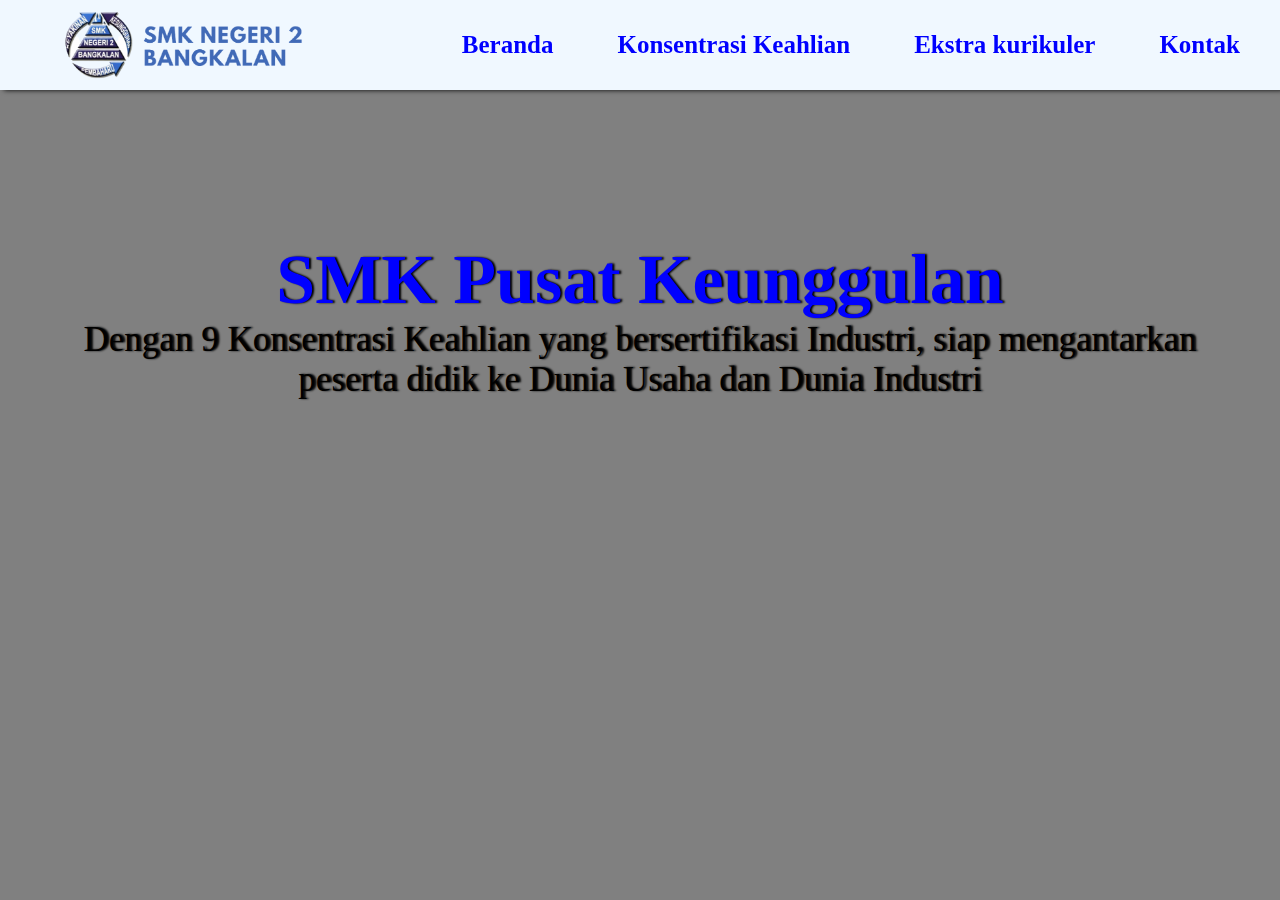
<file: index.html>
<!DOCTYPE html>
<html lang="en">
  <head>
    <meta charset="UTF-8" />
    <meta name="viewport" content="width=device-width, initial-scale=1.0" />
    <title>Web Sekolah</title>
    <link rel="stylesheet" href="assets/css/lutfi.css" />
  </head>
  <body>
    <div class="FCountainer">
      <!-- navigasi -->
      <nav class="navbar">
        <img
          src="assets/image/SMKN-2-BANGKALAN-768x241.png"
          alt="logo smk"
          title="SMK NEGERI 2 BANGKALAN"
        />
        <ul>
          <li><a href="index.html">Beranda</a></li>
          <li><a href="jurusan.html">Konsentrasi Keahlian</a></li>
          <li><a href="daniel.html">Ekstra kurikuler</a></li>
          <li><a href="kontak.html">Kontak</a></li>
        </ul>
      </nav>

      <!-- beranda -->
      <div class="beranda" id="beranda">
        <h1>SMK Pusat Keunggulan</h1>
        <p>
          Dengan 9 Konsentrasi Keahlian yang bersertifikasi Industri, siap
          mengantarkan <br />
          peserta didik ke Dunia Usaha dan Dunia Industri
        </p>
      </div>
    </div>
  </body>
</html>
</file>
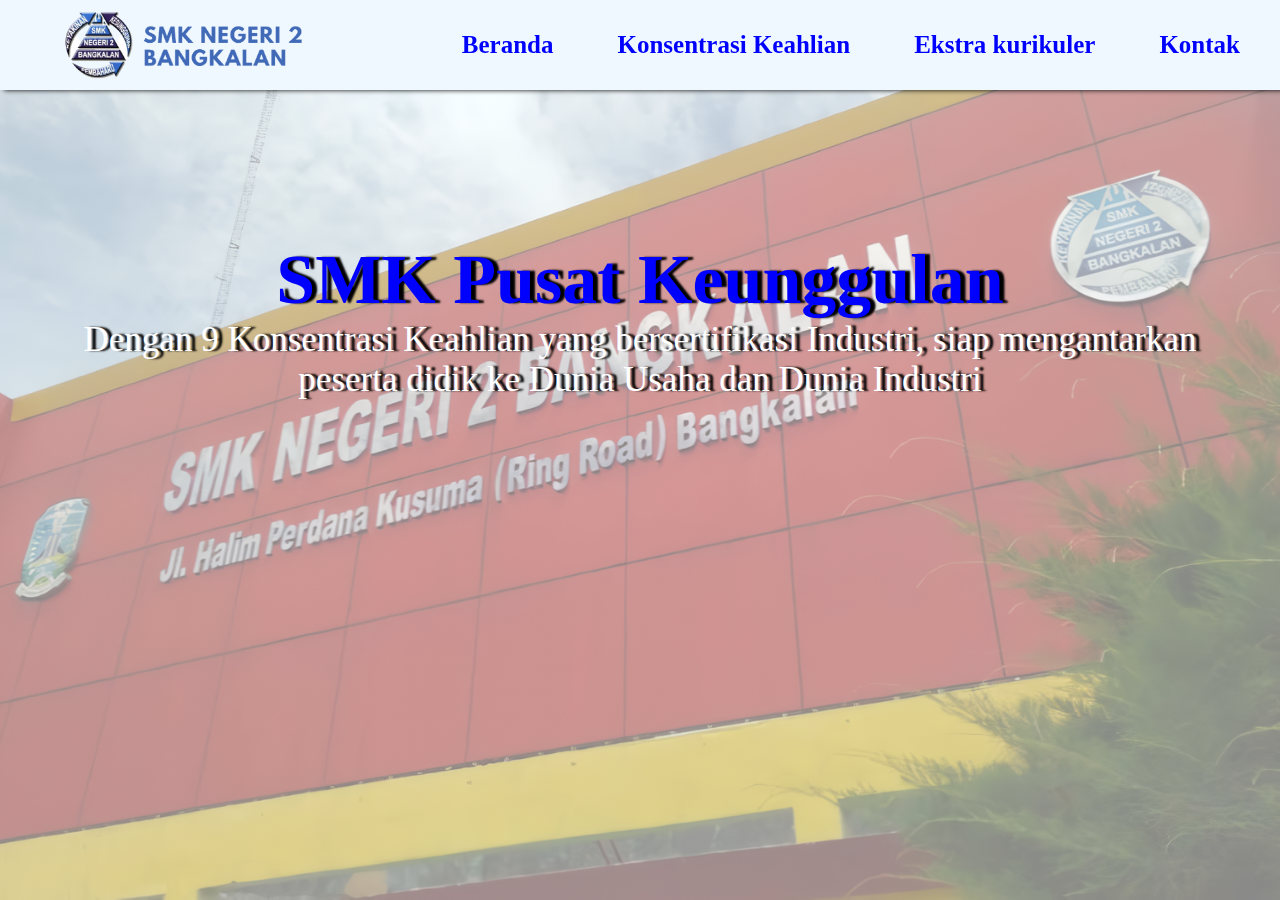
<file: web-sekolah/index.html>
<!DOCTYPE html>
<html lang="en">
  <head>
    <meta charset="UTF-8" />
    <meta name="viewport" content="width=device-width, initial-scale=1.0" />
    <title>Web Sekolah</title>
    <link rel="stylesheet" href="lutfi.css" />
  </head>
  <body>
    <div class="FCountainer">
      <!-- navigasi -->
      <nav class="navbar">
        <img
          src="SMKN-2-BANGKALAN-768x241.png"
          alt="logo smk"
          title="SMK NEGERI 2 BANGKALAN"
        />
        <ul>
          <li><a href="index.html">Beranda</a></li>
          <li><a href="jurusan.html">Konsentrasi Keahlian</a></li>
          <li><a href="daniel.html">Ekstra kurikuler</a></li>
          <li><a href="kontak.html">Kontak</a></li>
        </ul>
      </nav>

      <!-- beranda -->
      <div class="beranda" id="beranda">
        <h1>SMK Pusat Keunggulan</h1>
        <p>
          Dengan 9 Konsentrasi Keahlian yang bersertifikasi Industri, siap
          mengantarkan <br />
          peserta didik ke Dunia Usaha dan Dunia Industri
        </p>
      </div>
    </div>
  </body>
</html>
</file>
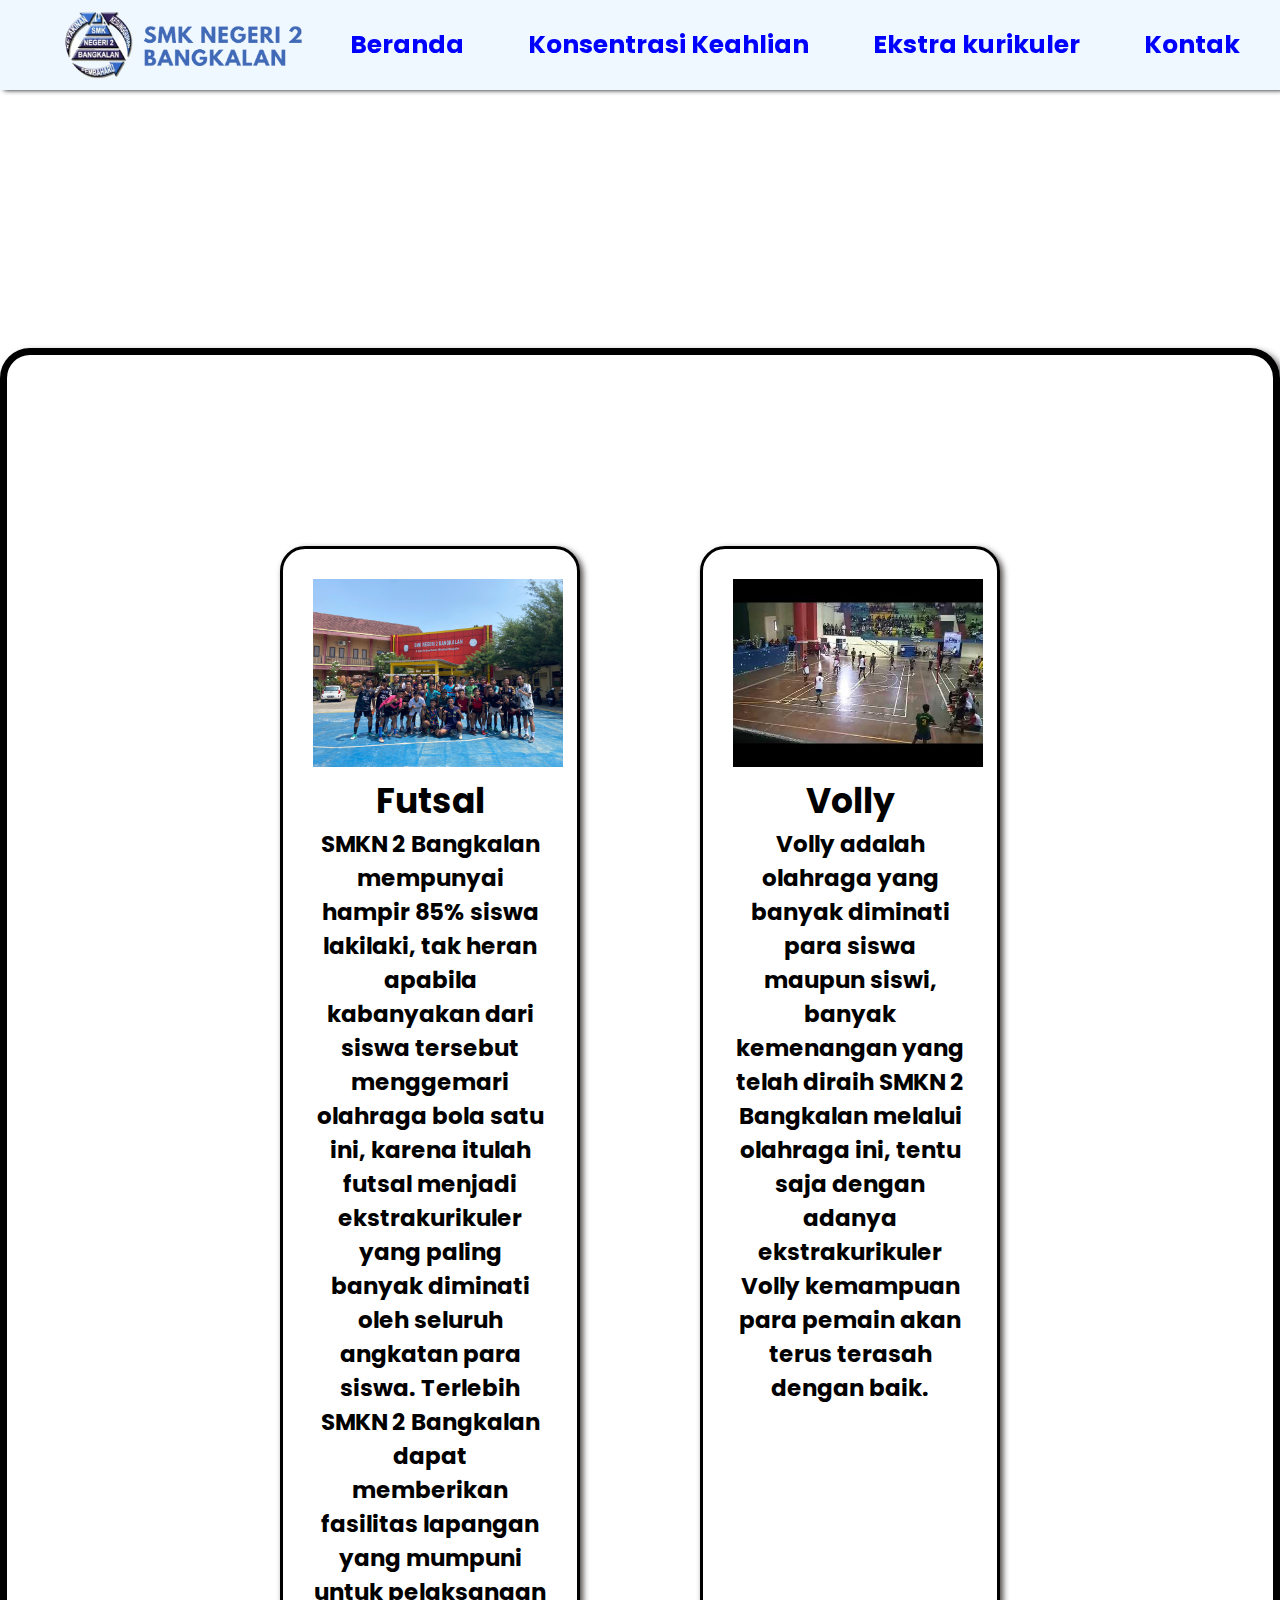
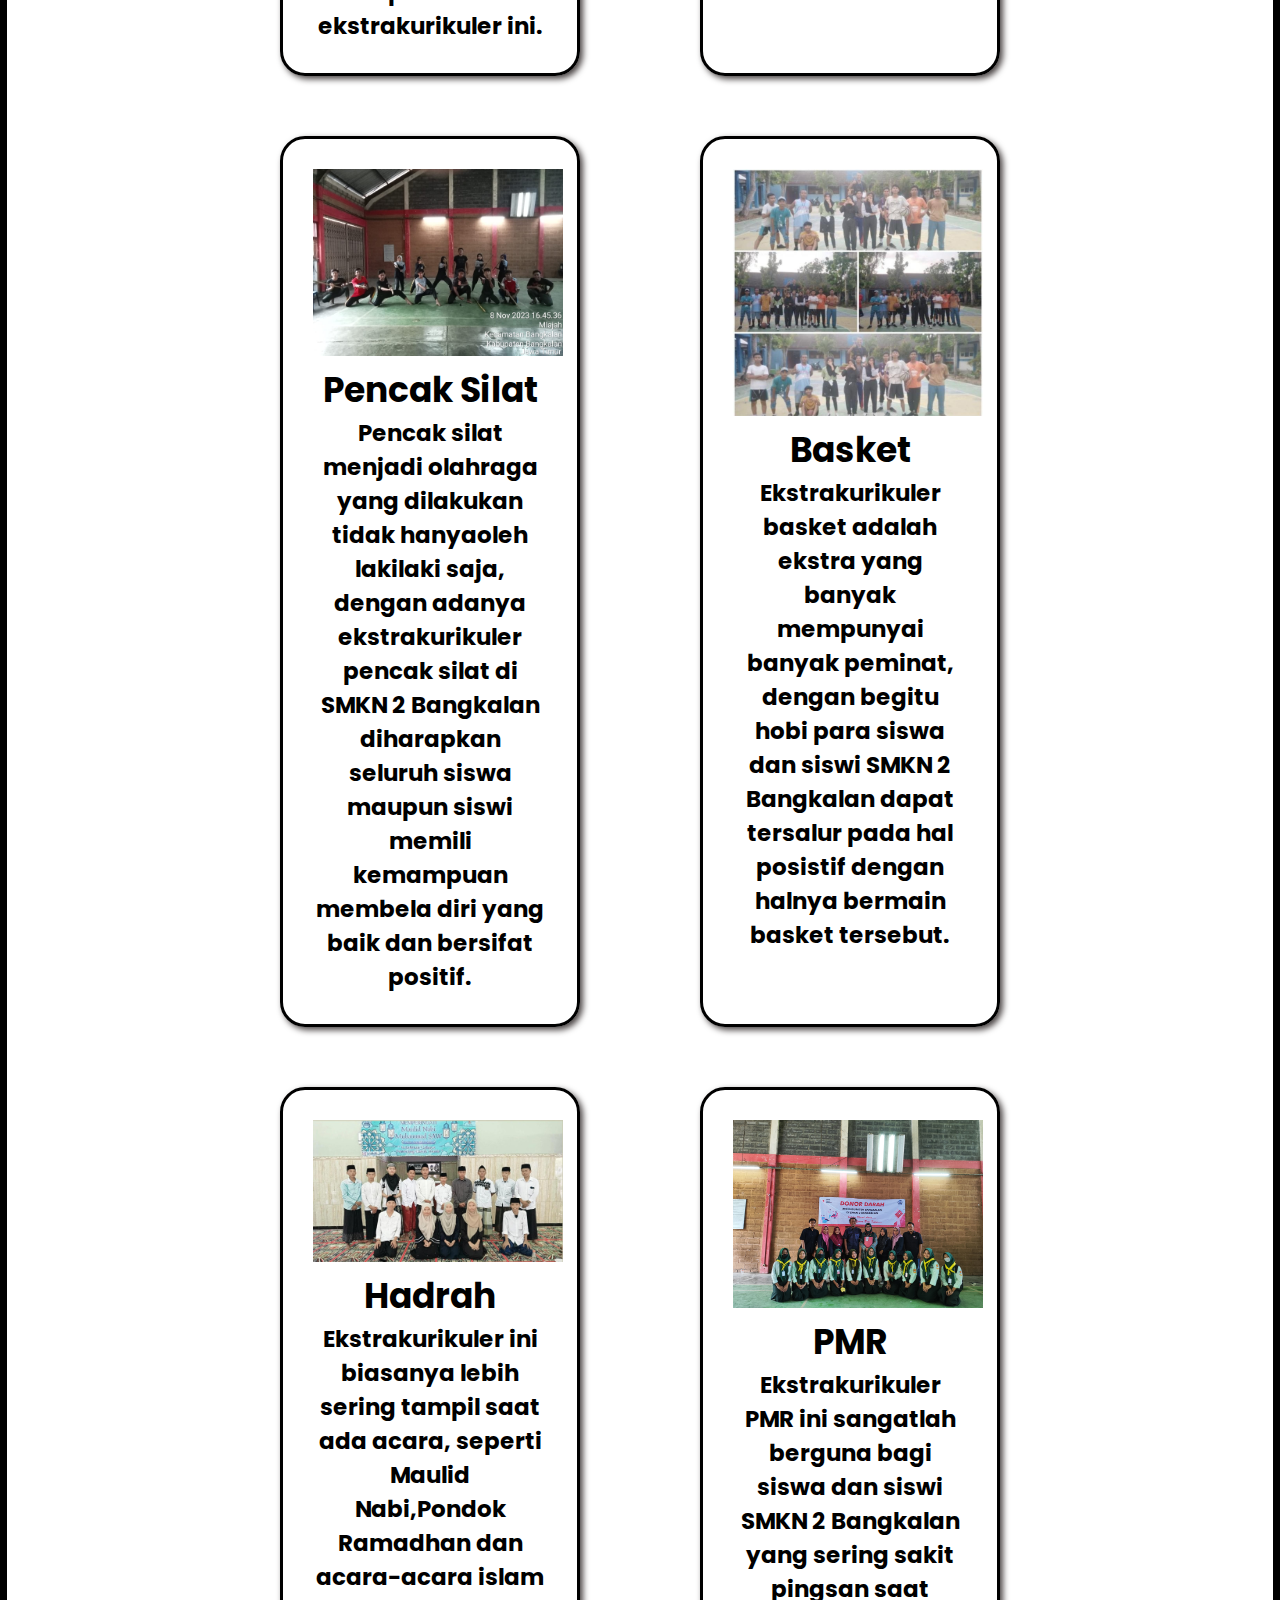
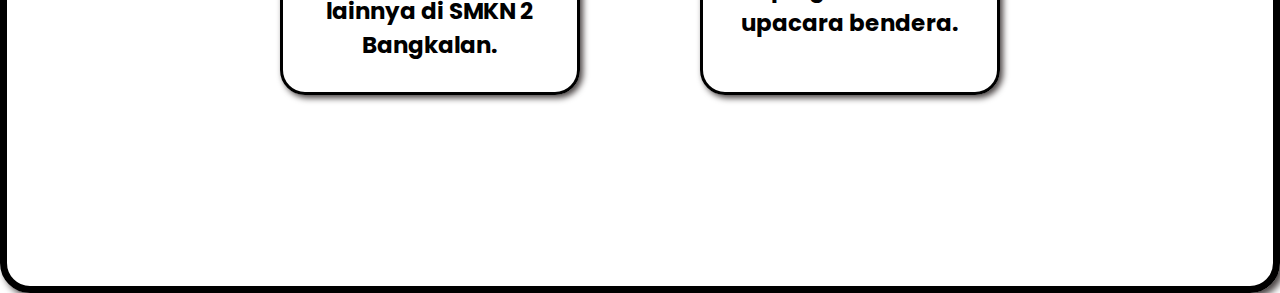
<file: daniel.html>
<!DOCTYPE html>
<html lang="en">
  <head>
    <meta charset="UTF-8" />
    <meta name="viewport" content="width=device-width, initial-scale=1.0" />
    <link rel="stylesheet" href="assets/css/daniel.css" />
    <title>Ekstrakurikuler</title>
  </head>
  <body>
    <nav class="navbar">
      <img
        src="assets/image/SMKN-2-BANGKALAN-768x241.png"
        alt="logo smk"
        title="SMK NEGRI 2 BANGKALAN"
      />
      <ul>
        <li><a href="index.html">Beranda</a></li>
        <li><a href="jurusan.html">Konsentrasi Keahlian</a></li>
        <li><a href="daniel.html">Ekstra kurikuler</a></li>
        <li><a href="kontak.html">Kontak</a></li>
      </ul>
    </nav>
    <header>
      <h1>Ekstrakurikuler</h1>
    </header>
    <main>
      <section class="ekstrakurikuler">
        <div>
          <img src="assets/image/futsal.jpg" alt="Ekstrakurikuler futsal" />
          <h2>Futsal</h2>
          <p>
            SMKN 2 Bangkalan mempunyai hampir 85% siswa lakilaki, tak heran
            apabila kabanyakan dari siswa tersebut menggemari olahraga bola satu
            ini, karena itulah futsal menjadi ekstrakurikuler yang paling banyak
            diminati oleh seluruh angkatan para siswa. Terlebih SMKN 2 Bangkalan
            dapat memberikan fasilitas lapangan yang mumpuni untuk pelaksanaan
            ekstrakurikuler ini.
          </p>
        </div>

        <div>
          <img src="assets/image/voly.jpg" alt="Ekstrakurikuler voly" />
          <h2>Volly</h2>
          <p>
            Volly adalah olahraga yang banyak diminati para siswa maupun siswi,
            banyak kemenangan yang telah diraih SMKN 2 Bangkalan melalui
            olahraga ini, tentu saja dengan adanya ekstrakurikuler Volly
            kemampuan para pemain akan terus terasah dengan baik.
          </p>
        </div>

        <div>
          <img src="assets/image/pencak.jpeg" alt="Ekstrakurikuler pencak" />
          <h2>Pencak Silat</h2>
          <p>
            Pencak silat menjadi olahraga yang dilakukan tidak hanyaoleh
            lakilaki saja, dengan adanya ekstrakurikuler pencak silat di SMKN 2
            Bangkalan diharapkan seluruh siswa maupun siswi memili kemampuan
            membela diri yang baik dan bersifat positif.
          </p>
        </div>

        <div>
          <img src="assets/image/basket.jpg" alt="Ekstrakurikuler basket" />
          <h2>Basket</h2>
          <p>
            Ekstrakurikuler basket adalah ekstra yang banyak mempunyai banyak
            peminat, dengan begitu hobi para siswa dan siswi SMKN 2 Bangkalan
            dapat tersalur pada hal posistif dengan halnya bermain basket
            tersebut.
          </p>
        </div>

        <div>
          <img src="assets/image/hadrah.jpeg" alt="Ekstrakurikuler hadrah" />
          <h2>Hadrah</h2>
          <p>
            Ekstrakurikuler ini biasanya lebih sering tampil saat ada acara,
            seperti Maulid Nabi,Pondok Ramadhan dan acara-acara islam lainnya di
            SMKN 2 Bangkalan.
          </p>
        </div>

        <div>
          <img src="assets/image/PMR.jpeg" alt="Ekstrakurikuler PMR" />
          <h2>PMR</h2>
          <p>
            Ekstrakurikuler PMR ini sangatlah berguna bagi siswa dan siswi SMKN
            2 Bangkalan yang sering sakit pingsan saat upacara bendera.
          </p>
        </div>

        <!-- Tambahkan lebih banyak artikel sesuai dengan ekstrakurikuler yang ada -->
      </section>
    </main>
  </body>
</html>
</file>
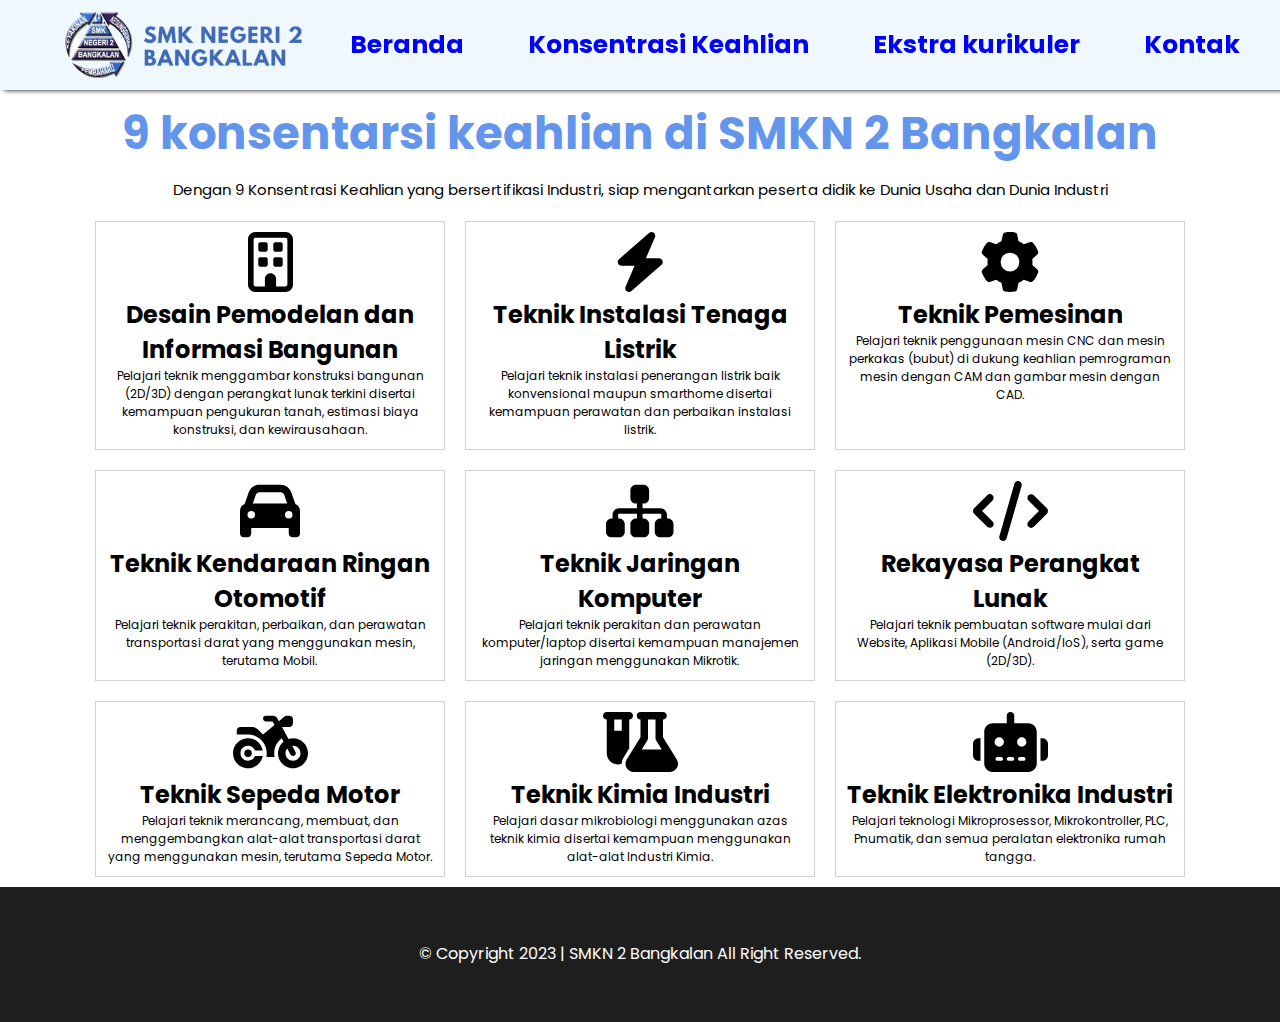
<file: jurusan.html>
<!DOCTYPE html>
<html lang="en">
  <head>
    <meta charset="UTF-8" />
    <meta name="viewport" content="width=device-width, initial-scale=1.0" />
    <title>Jurusan SMKN 2 Bangkalan</title>
    <link rel="stylesheet" href="assets/css/jurusan.css" />
  </head>
  <body>
    <nav class="navbar">
      <img
        src="assets/image/SMKN-2-BANGKALAN-768x241.png"
        alt="logo smkn"
        width="150px"
      />
      <ul>
        <li><a href="index.html">Beranda</a></li>
        <li><a href="jurusan.html">Konsentrasi Keahlian</a></li>
        <li><a href="daniel.html">Ekstra kurikuler</a></li>
        <li><a href="kontak.html">Kontak</a></li>
      </ul>
    </nav>

    <main>
      <h1>9 konsentarsi keahlian di SMKN 2 Bangkalan</h1>
      <p>
        Dengan 9 Konsentrasi Keahlian yang bersertifikasi Industri, siap
        mengantarkan peserta didik ke Dunia Usaha dan Dunia Industri
      </p>
    </main>

    <div class="jurusan">
      <div class="jurusan1">
        <div class="dpib">
          <svg
            xmlns="http://www.w3.org/2000/svg"
            height="60px"
            viewBox="0 0 384 512"
          >
            <!--! Font Awesome Free 6.4.2 by @fontawesome - https://fontawesome.com License - https://fontawesome.com/license (Commercial License) Copyright 2023 Fonticons, Inc. -->
            <path
              d="M64 48c-8.8 0-16 7.2-16 16V448c0 8.8 7.2 16 16 16h80V400c0-26.5 21.5-48 48-48s48 21.5 48 48v64h80c8.8 0 16-7.2 16-16V64c0-8.8-7.2-16-16-16H64zM0 64C0 28.7 28.7 0 64 0H320c35.3 0 64 28.7 64 64V448c0 35.3-28.7 64-64 64H64c-35.3 0-64-28.7-64-64V64zm88 40c0-8.8 7.2-16 16-16h48c8.8 0 16 7.2 16 16v48c0 8.8-7.2 16-16 16H104c-8.8 0-16-7.2-16-16V104zM232 88h48c8.8 0 16 7.2 16 16v48c0 8.8-7.2 16-16 16H232c-8.8 0-16-7.2-16-16V104c0-8.8 7.2-16 16-16zM88 232c0-8.8 7.2-16 16-16h48c8.8 0 16 7.2 16 16v48c0 8.8-7.2 16-16 16H104c-8.8 0-16-7.2-16-16V232zm144-16h48c8.8 0 16 7.2 16 16v48c0 8.8-7.2 16-16 16H232c-8.8 0-16-7.2-16-16V232c0-8.8 7.2-16 16-16z"
            />
          </svg>
          <h1>Desain Pemodelan dan Informasi Bangunan</h1>
          <p>
            Pelajari teknik menggambar konstruksi bangunan (2D/3D) dengan
            perangkat lunak terkini disertai kemampuan pengukuran tanah,
            estimasi biaya konstruksi, dan kewirausahaan.
          </p>
        </div>
        <div class="titl">
          <svg
            xmlns="http://www.w3.org/2000/svg"
            height="60px"
            viewBox="0 0 448 512"
          >
            <!--! Font Awesome Free 6.4.2 by @fontawesome - https://fontawesome.com License - https://fontawesome.com/license (Commercial License) Copyright 2023 Fonticons, Inc. -->
            <path
              d="M349.4 44.6c5.9-13.7 1.5-29.7-10.6-38.5s-28.6-8-39.9 1.8l-256 224c-10 8.8-13.6 22.9-8.9 35.3S50.7 288 64 288H175.5L98.6 467.4c-5.9 13.7-1.5 29.7 10.6 38.5s28.6 8 39.9-1.8l256-224c10-8.8 13.6-22.9 8.9-35.3s-16.6-20.7-30-20.7H272.5L349.4 44.6z"
            />
          </svg>
          <h1>Teknik Instalasi Tenaga Listrik</h1>
          <p>
            Pelajari teknik instalasi penerangan listrik baik konvensional
            maupun smarthome disertai kemampuan perawatan dan perbaikan
            instalasi listrik.
          </p>
        </div>
        <div class="tpm">
          <svg
            xmlns="http://www.w3.org/2000/svg"
            height="60px"
            viewBox="0 0 512 512"
          >
            <!--! Font Awesome Free 6.4.2 by @fontawesome - https://fontawesome.com License - https://fontawesome.com/license (Commercial License) Copyright 2023 Fonticons, Inc. -->
            <path
              d="M495.9 166.6c3.2 8.7 .5 18.4-6.4 24.6l-43.3 39.4c1.1 8.3 1.7 16.8 1.7 25.4s-.6 17.1-1.7 25.4l43.3 39.4c6.9 6.2 9.6 15.9 6.4 24.6c-4.4 11.9-9.7 23.3-15.8 34.3l-4.7 8.1c-6.6 11-14 21.4-22.1 31.2c-5.9 7.2-15.7 9.6-24.5 6.8l-55.7-17.7c-13.4 10.3-28.2 18.9-44 25.4l-12.5 57.1c-2 9.1-9 16.3-18.2 17.8c-13.8 2.3-28 3.5-42.5 3.5s-28.7-1.2-42.5-3.5c-9.2-1.5-16.2-8.7-18.2-17.8l-12.5-57.1c-15.8-6.5-30.6-15.1-44-25.4L83.1 425.9c-8.8 2.8-18.6 .3-24.5-6.8c-8.1-9.8-15.5-20.2-22.1-31.2l-4.7-8.1c-6.1-11-11.4-22.4-15.8-34.3c-3.2-8.7-.5-18.4 6.4-24.6l43.3-39.4C64.6 273.1 64 264.6 64 256s.6-17.1 1.7-25.4L22.4 191.2c-6.9-6.2-9.6-15.9-6.4-24.6c4.4-11.9 9.7-23.3 15.8-34.3l4.7-8.1c6.6-11 14-21.4 22.1-31.2c5.9-7.2 15.7-9.6 24.5-6.8l55.7 17.7c13.4-10.3 28.2-18.9 44-25.4l12.5-57.1c2-9.1 9-16.3 18.2-17.8C227.3 1.2 241.5 0 256 0s28.7 1.2 42.5 3.5c9.2 1.5 16.2 8.7 18.2 17.8l12.5 57.1c15.8 6.5 30.6 15.1 44 25.4l55.7-17.7c8.8-2.8 18.6-.3 24.5 6.8c8.1 9.8 15.5 20.2 22.1 31.2l4.7 8.1c6.1 11 11.4 22.4 15.8 34.3zM256 336a80 80 0 1 0 0-160 80 80 0 1 0 0 160z"
            />
          </svg>
          <h1>Teknik Pemesinan</h1>
          <p>
            Pelajari teknik penggunaan mesin CNC dan mesin perkakas (bubut) di
            dukung keahlian pemrograman mesin dengan CAM dan gambar mesin dengan
            CAD.
          </p>
        </div>
      </div>
      <div class="jurusan2">
        <div class="tkr">
          <svg
            xmlns="http://www.w3.org/2000/svg"
            height="60px"
            viewBox="0 0 512 512"
          >
            <!--! Font Awesome Free 6.4.2 by @fontawesome - https://fontawesome.com License - https://fontawesome.com/license (Commercial License) Copyright 2023 Fonticons, Inc. -->
            <path
              d="M135.2 117.4L109.1 192H402.9l-26.1-74.6C372.3 104.6 360.2 96 346.6 96H165.4c-13.6 0-25.7 8.6-30.2 21.4zM39.6 196.8L74.8 96.3C88.3 57.8 124.6 32 165.4 32H346.6c40.8 0 77.1 25.8 90.6 64.3l35.2 100.5c23.2 9.6 39.6 32.5 39.6 59.2V400v48c0 17.7-14.3 32-32 32H448c-17.7 0-32-14.3-32-32V400H96v48c0 17.7-14.3 32-32 32H32c-17.7 0-32-14.3-32-32V400 256c0-26.7 16.4-49.6 39.6-59.2zM128 288a32 32 0 1 0 -64 0 32 32 0 1 0 64 0zm288 32a32 32 0 1 0 0-64 32 32 0 1 0 0 64z"
            />
          </svg>
          <h1>Teknik Kendaraan Ringan Otomotif</h1>
          <p>
            Pelajari teknik perakitan, perbaikan, dan perawatan transportasi
            darat yang menggunakan mesin, terutama Mobil.
          </p>
        </div>
        <div class="tkj">
          <svg
            xmlns="http://www.w3.org/2000/svg"
            height="60px"
            viewBox="0 0 576 512"
          >
            <!--! Font Awesome Free 6.4.2 by @fontawesome - https://fontawesome.com License - https://fontawesome.com/license (Commercial License) Copyright 2023 Fonticons, Inc. -->
            <path
              d="M208 80c0-26.5 21.5-48 48-48h64c26.5 0 48 21.5 48 48v64c0 26.5-21.5 48-48 48h-8v40H464c30.9 0 56 25.1 56 56v32h8c26.5 0 48 21.5 48 48v64c0 26.5-21.5 48-48 48H464c-26.5 0-48-21.5-48-48V368c0-26.5 21.5-48 48-48h8V288c0-4.4-3.6-8-8-8H312v40h8c26.5 0 48 21.5 48 48v64c0 26.5-21.5 48-48 48H256c-26.5 0-48-21.5-48-48V368c0-26.5 21.5-48 48-48h8V280H112c-4.4 0-8 3.6-8 8v32h8c26.5 0 48 21.5 48 48v64c0 26.5-21.5 48-48 48H48c-26.5 0-48-21.5-48-48V368c0-26.5 21.5-48 48-48h8V288c0-30.9 25.1-56 56-56H264V192h-8c-26.5 0-48-21.5-48-48V80z"
            />
          </svg>
          <h1>Teknik Jaringan Komputer</h1>
          <p>
            Pelajari teknik perakitan dan perawatan komputer/laptop disertai
            kemampuan manajemen jaringan menggunakan Mikrotik.
          </p>
        </div>
        <div class="rpl">
          <svg
            xmlns="http://www.w3.org/2000/svg"
            height="60px"
            viewBox="0 0 640 512"
          >
            <!--! Font Awesome Free 6.4.2 by @fontawesome - https://fontawesome.com License - https://fontawesome.com/license (Commercial License) Copyright 2023 Fonticons, Inc. -->
            <path
              d="M392.8 1.2c-17-4.9-34.7 5-39.6 22l-128 448c-4.9 17 5 34.7 22 39.6s34.7-5 39.6-22l128-448c4.9-17-5-34.7-22-39.6zm80.6 120.1c-12.5 12.5-12.5 32.8 0 45.3L562.7 256l-89.4 89.4c-12.5 12.5-12.5 32.8 0 45.3s32.8 12.5 45.3 0l112-112c12.5-12.5 12.5-32.8 0-45.3l-112-112c-12.5-12.5-32.8-12.5-45.3 0zm-306.7 0c-12.5-12.5-32.8-12.5-45.3 0l-112 112c-12.5 12.5-12.5 32.8 0 45.3l112 112c12.5 12.5 32.8 12.5 45.3 0s12.5-32.8 0-45.3L77.3 256l89.4-89.4c12.5-12.5 12.5-32.8 0-45.3z"
            />
          </svg>
          <h1>Rekayasa Perangkat Lunak</h1>
          <p>
            Pelajari teknik pembuatan software mulai dari Website, Aplikasi
            Mobile (Android/IoS), serta game (2D/3D).
          </p>
        </div>
      </div>
      <div class="jurusan3">
        <div class="tsm">
          <svg
            xmlns="http://www.w3.org/2000/svg"
            height="60px"
            viewBox="0 0 640 512"
          >
            <!--! Font Awesome Free 6.4.2 by @fontawesome - https://fontawesome.com License - https://fontawesome.com/license (Commercial License) Copyright 2023 Fonticons, Inc. -->
            <path
              d="M280 32c-13.3 0-24 10.7-24 24s10.7 24 24 24h57.7l16.4 30.3L256 192l-45.3-45.3c-12-12-28.3-18.7-45.3-18.7H64c-17.7 0-32 14.3-32 32v32h96c88.4 0 160 71.6 160 160c0 11-1.1 21.7-3.2 32h70.4c-2.1-10.3-3.2-21-3.2-32c0-52.2 25-98.6 63.7-127.8l15.4 28.6C402.4 276.3 384 312 384 352c0 70.7 57.3 128 128 128s128-57.3 128-128s-57.3-128-128-128c-13.5 0-26.5 2.1-38.7 6L418.2 128H480c17.7 0 32-14.3 32-32V64c0-17.7-14.3-32-32-32H459.6c-7.5 0-14.7 2.6-20.5 7.4L391.7 78.9l-14-26c-7-12.9-20.5-21-35.2-21H280zM462.7 311.2l28.2 52.2c6.3 11.7 20.9 16 32.5 9.7s16-20.9 9.7-32.5l-28.2-52.2c2.3-.3 4.7-.4 7.1-.4c35.3 0 64 28.7 64 64s-28.7 64-64 64s-64-28.7-64-64c0-15.5 5.5-29.7 14.7-40.8zM187.3 376c-9.5 23.5-32.5 40-59.3 40c-35.3 0-64-28.7-64-64s28.7-64 64-64c26.9 0 49.9 16.5 59.3 40h66.4C242.5 268.8 190.5 224 128 224C57.3 224 0 281.3 0 352s57.3 128 128 128c62.5 0 114.5-44.8 125.8-104H187.3zM128 384a32 32 0 1 0 0-64 32 32 0 1 0 0 64z"
            />
          </svg>
          <h1>Teknik Sepeda Motor</h1>
          <p>
            Pelajari teknik merancang, membuat, dan menggembangkan alat-alat
            transportasi darat yang menggunakan mesin, terutama Sepeda Motor.
          </p>
        </div>
        <div class="tki">
          <svg
            xmlns="http://www.w3.org/2000/svg"
            height="60px"
            viewBox="0 0 640 512"
          >
            <!--! Font Awesome Free 6.4.2 by @fontawesome - https://fontawesome.com License - https://fontawesome.com/license (Commercial License) Copyright 2023 Fonticons, Inc. -->
            <path
              d="M175 389.4c-9.8 16-15 34.3-15 53.1c-10 3.5-20.8 5.5-32 5.5c-53 0-96-43-96-96V64C14.3 64 0 49.7 0 32S14.3 0 32 0H96h64 64c17.7 0 32 14.3 32 32s-14.3 32-32 32V309.9l-49 79.6zM96 64v96h64V64H96zM352 0H480h32c17.7 0 32 14.3 32 32s-14.3 32-32 32V214.9L629.7 406.2c6.7 10.9 10.3 23.5 10.3 36.4c0 38.3-31.1 69.4-69.4 69.4H261.4c-38.3 0-69.4-31.1-69.4-69.4c0-12.8 3.6-25.4 10.3-36.4L320 214.9V64c-17.7 0-32-14.3-32-32s14.3-32 32-32h32zm32 64V224c0 5.9-1.6 11.7-4.7 16.8L330.5 320h171l-48.8-79.2c-3.1-5-4.7-10.8-4.7-16.8V64H384z"
            />
          </svg>
          <h1>Teknik Kimia Industri</h1>
          <p>
            Pelajari dasar mikrobiologi menggunakan azas teknik kimia disertai
            kemampuan menggunakan alat-alat Industri Kimia.
          </p>
        </div>
        <div class="tei">
          <svg
            xmlns="http://www.w3.org/2000/svg"
            height="60px"
            viewBox="0 0 640 512"
          >
            <!--! Font Awesome Free 6.4.2 by @fontawesome - https://fontawesome.com License - https://fontawesome.com/license (Commercial License) Copyright 2023 Fonticons, Inc. -->
            <path
              d="M320 0c17.7 0 32 14.3 32 32V96H472c39.8 0 72 32.2 72 72V440c0 39.8-32.2 72-72 72H168c-39.8 0-72-32.2-72-72V168c0-39.8 32.2-72 72-72H288V32c0-17.7 14.3-32 32-32zM208 384c-8.8 0-16 7.2-16 16s7.2 16 16 16h32c8.8 0 16-7.2 16-16s-7.2-16-16-16H208zm96 0c-8.8 0-16 7.2-16 16s7.2 16 16 16h32c8.8 0 16-7.2 16-16s-7.2-16-16-16H304zm96 0c-8.8 0-16 7.2-16 16s7.2 16 16 16h32c8.8 0 16-7.2 16-16s-7.2-16-16-16H400zM264 256a40 40 0 1 0 -80 0 40 40 0 1 0 80 0zm152 40a40 40 0 1 0 0-80 40 40 0 1 0 0 80zM48 224H64V416H48c-26.5 0-48-21.5-48-48V272c0-26.5 21.5-48 48-48zm544 0c26.5 0 48 21.5 48 48v96c0 26.5-21.5 48-48 48H576V224h16z"
            />
          </svg>
          <h1>Teknik Elektronika Industri</h1>
          <p>
            Pelajari teknologi Mikroprosessor, Mikrokontroller, PLC, Pnumatik,
            dan semua peralatan elektronika rumah tangga.
          </p>
        </div>
      </div>
    </div>

    <footer>
      &copy; Copyright 2023 | SMKN 2 Bangkalan All Right Reserved.
    </footer>
  </body>
</html>
</file>
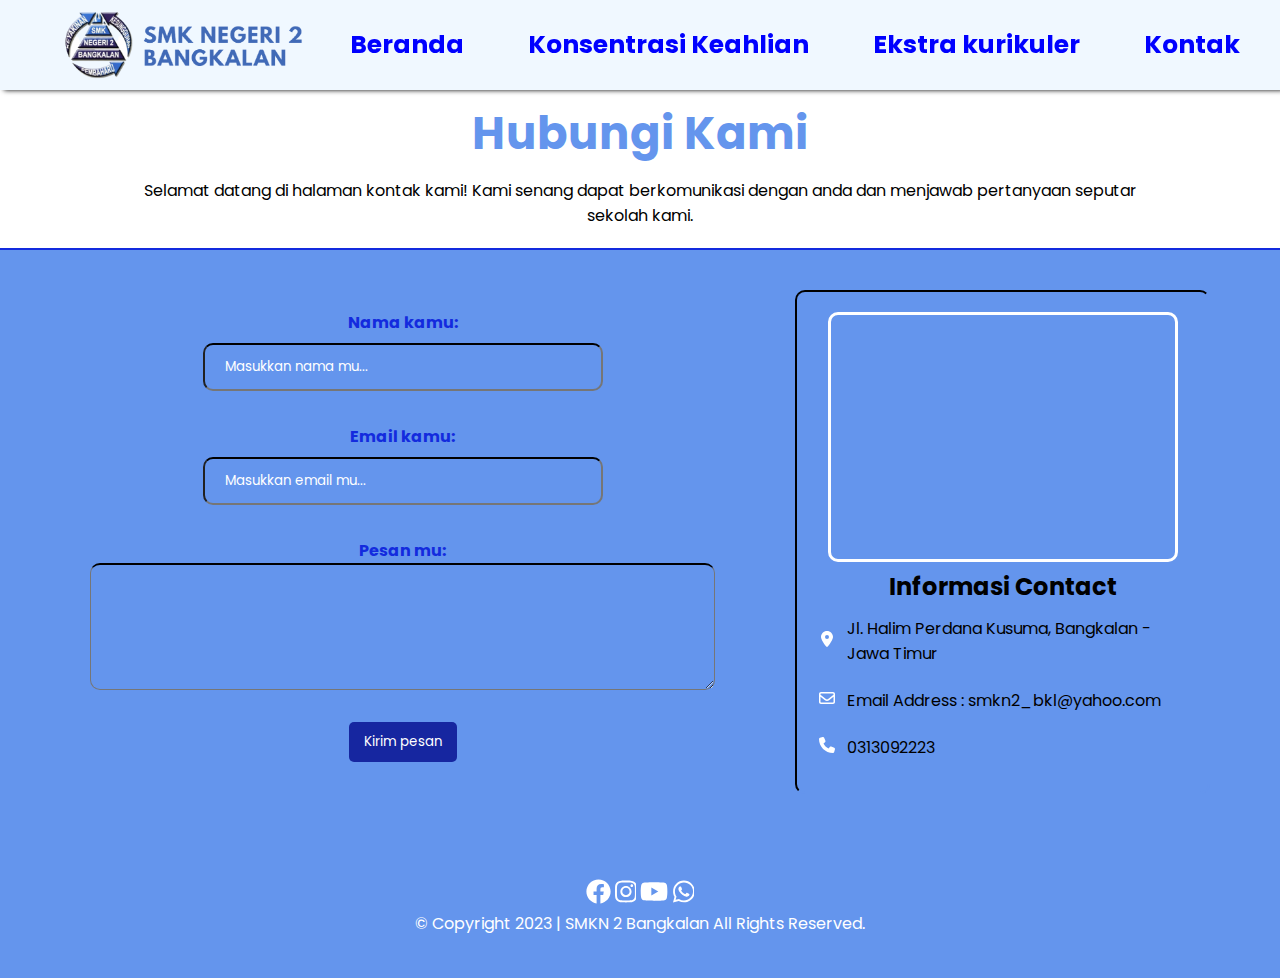
<file: kontak.html>
<!DOCTYPE html>
<html lang="en">
  <head>
    <meta charset="UTF-8" />
    <title>Contact SMKN 2 bangkalan</title>
    <link rel="stylesheet" href="assets/css/kontak.css" />
  </head>
  <body>
    <nav class="navbar">
      <img
        src="assets/image/SMKN-2-BANGKALAN-768x241.png"
        alt="logo smk"
        title="SMK NEGERI 2 BANGKALAN"
      />
      <ul>
        <li><a href="index.html">Beranda</a></li>
        <li><a href="jurusan.html">Konsentrasi Keahlian</a></li>
        <li><a href="daniel.html">Ekstra kurikuler</a></li>
        <li><a href="kontak.html">Kontak</a></li>
      </ul>
    </nav>

    <main>
      <h1>Hubungi Kami</h1>
      <p>
        Selamat datang di halaman kontak kami! Kami senang dapat berkomunikasi
        dengan anda dan menjawab pertanyaan seputar sekolah kami.
      </p>
      <div id="contact">
        <div id="form">
          <form
            action="mailto:achdandycr24@gmail.com"
            method="post"
            enctype="text/plain"
          >
            <label for="nama">Nama kamu:</label><br />
            <input
              type="text"
              id="nama"
              placeholder="Masukkan nama mu..."
              required
            /><br /><br />

            <label for="email">Email kamu:</label><br />
            <input
              type="email"
              id="email"
              placeholder="Masukkan email mu..."
              required
            /><br /><br />

            <label for="pesan">Pesan mu:</label><br />
            <textarea name="pesan" id="pesan" cols="50" rows="5"></textarea
            ><br /><br />

            <input type="submit" value="Kirim pesan" id="kirim" />
          </form>
        </div>
        <div id="alamat">
          <iframe
            src="https://www.google.com/maps/embed?pb=!1m18!1m12!1m3!1d3959.6741048647486!2d112.7516838751026!3d-7.047529092954691!2m3!1f0!2f0!3f0!3m2!1i1024!2i768!4f13.1!3m3!1m2!1s0x2dd805921a687535%3A0xe56ef0cbff25e78!2sSMK%20Negeri%202%20Bangkalan!5e0!3m2!1sid!2sid!4v1700009688340!5m2!1sid!2sid"
            width="350"
            height="250"
            allowfullscreen=""
            loading="lazy"
            referrerpolicy="no-referrer-when-downgrade"
          ></iframe>
          <h2>Informasi Contact</h2>
          <table>
            <tr>
              <th>
                <svg
                  xmlns="http://www.w3.org/2000/svg"
                  height="1em"
                  viewBox="0 0 384 512"
                >
                  <style>
                    svg {
                      fill: #ffffff;
                    }
                  </style>
                  <path
                    d="M215.7 499.2C267 435 384 279.4 384 192C384 86 298 0 192 0S0 86 0 192c0 87.4 117 243 168.3 307.2c12.3 15.3 35.1 15.3 47.4 0zM192 128a64 64 0 1 1 0 128 64 64 0 1 1 0-128z"
                  />
                </svg>
              </th>
              <td><p>Jl. Halim Perdana Kusuma, Bangkalan - Jawa Timur</p></td>
            </tr>
            <tr>
              <th>
                <svg
                  xmlns="http://www.w3.org/2000/svg"
                  height="1em"
                  viewBox="0 0 512 512"
                >
                  <style>
                    svg {
                      fill: #ffffff;
                    }
                  </style>
                  <path
                    d="M64 112c-8.8 0-16 7.2-16 16v22.1L220.5 291.7c20.7 17 50.4 17 71.1 0L464 150.1V128c0-8.8-7.2-16-16-16H64zM48 212.2V384c0 8.8 7.2 16 16 16H448c8.8 0 16-7.2 16-16V212.2L322 328.8c-38.4 31.5-93.7 31.5-132 0L48 212.2zM0 128C0 92.7 28.7 64 64 64H448c35.3 0 64 28.7 64 64V384c0 35.3-28.7 64-64 64H64c-35.3 0-64-28.7-64-64V128z"
                  />
                </svg>
              </th>
              <td><p>Email Address : smkn2_bkl@yahoo.com</p></td>
            </tr>
            <tr>
              <th>
                <svg
                  xmlns="http://www.w3.org/2000/svg"
                  height="1em"
                  viewBox="0 0 512 512"
                >
                  <style>
                    svg {
                      fill: #ffffff;
                    }
                  </style>
                  <path
                    d="M164.9 24.6c-7.7-18.6-28-28.5-47.4-23.2l-88 24C12.1 30.2 0 46 0 64C0 311.4 200.6 512 448 512c18 0 33.8-12.1 38.6-29.5l24-88c5.3-19.4-4.6-39.7-23.2-47.4l-96-40c-16.3-6.8-35.2-2.1-46.3 11.6L304.7 368C234.3 334.7 177.3 277.7 144 207.3L193.3 167c13.7-11.2 18.4-30 11.6-46.3l-40-96z"
                  />
                </svg>
              </th>
              <td><p>0313092223</p></td>
            </tr>
          </table>
        </div>
      </div>
    </main>
    <footer>
      <div id="sosmed">
        <a href="https://web.facebook.com/smkn2bkln/"
          ><svg
            xmlns="http://www.w3.org/2000/svg"
            height="25px"
            viewBox="0 0 512 512"
          >
            <style>
              svg {
                fill: #ffffff;
              }
            </style>
            <path
              d="M504 256C504 119 393 8 256 8S8 119 8 256c0 123.78 90.69 226.38 209.25 245V327.69h-63V256h63v-54.64c0-62.15 37-96.48 93.67-96.48 27.14 0 55.52 4.84 55.52 4.84v61h-31.28c-30.8 0-40.41 19.12-40.41 38.73V256h68.78l-11 71.69h-57.78V501C413.31 482.38 504 379.78 504 256z"
            /></svg
        ></a>
        <a href="https://www.instagram.com/smkn2_bangkalan/"
          ><svg
            xmlns="http://www.w3.org/2000/svg"
            height="25px"
            viewBox="0 0 448 512"
          >
            <style>
              svg {
                fill: #ffffff;
              }
            </style>
            <path
              d="M224.1 141c-63.6 0-114.9 51.3-114.9 114.9s51.3 114.9 114.9 114.9S339 319.5 339 255.9 287.7 141 224.1 141zm0 189.6c-41.1 0-74.7-33.5-74.7-74.7s33.5-74.7 74.7-74.7 74.7 33.5 74.7 74.7-33.6 74.7-74.7 74.7zm146.4-194.3c0 14.9-12 26.8-26.8 26.8-14.9 0-26.8-12-26.8-26.8s12-26.8 26.8-26.8 26.8 12 26.8 26.8zm76.1 27.2c-1.7-35.9-9.9-67.7-36.2-93.9-26.2-26.2-58-34.4-93.9-36.2-37-2.1-147.9-2.1-184.9 0-35.8 1.7-67.6 9.9-93.9 36.1s-34.4 58-36.2 93.9c-2.1 37-2.1 147.9 0 184.9 1.7 35.9 9.9 67.7 36.2 93.9s58 34.4 93.9 36.2c37 2.1 147.9 2.1 184.9 0 35.9-1.7 67.7-9.9 93.9-36.2 26.2-26.2 34.4-58 36.2-93.9 2.1-37 2.1-147.8 0-184.8zM398.8 388c-7.8 19.6-22.9 34.7-42.6 42.6-29.5 11.7-99.5 9-132.1 9s-102.7 2.6-132.1-9c-19.6-7.8-34.7-22.9-42.6-42.6-11.7-29.5-9-99.5-9-132.1s-2.6-102.7 9-132.1c7.8-19.6 22.9-34.7 42.6-42.6 29.5-11.7 99.5-9 132.1-9s102.7-2.6 132.1 9c19.6 7.8 34.7 22.9 42.6 42.6 11.7 29.5 9 99.5 9 132.1s2.7 102.7-9 132.1z"
            /></svg
        ></a>
        <a href="https://www.youtube.com/channel/UCYpbJ6dTs7FDQRcQGyRxcgg"
          ><svg
            xmlns="http://www.w3.org/2000/svg"
            height="25px"
            viewBox="0 0 576 512"
          >
            <style>
              svg {
                fill: #ffffff;
              }
            </style>
            <path
              d="M549.655 124.083c-6.281-23.65-24.787-42.276-48.284-48.597C458.781 64 288 64 288 64S117.22 64 74.629 75.486c-23.497 6.322-42.003 24.947-48.284 48.597-11.412 42.867-11.412 132.305-11.412 132.305s0 89.438 11.412 132.305c6.281 23.65 24.787 41.5 48.284 47.821C117.22 448 288 448 288 448s170.78 0 213.371-11.486c23.497-6.321 42.003-24.171 48.284-47.821 11.412-42.867 11.412-132.305 11.412-132.305s0-89.438-11.412-132.305zm-317.51 213.508V175.185l142.739 81.205-142.739 81.201z"
            /></svg
        ></a>
        <a href="https://wa.me/+6281234280648"
          ><svg
            xmlns="http://www.w3.org/2000/svg"
            height="25px"
            viewBox="0 0 448 512"
          >
            <style>
              svg {
                fill: #ffffff;
              }
            </style>
            <path
              d="M380.9 97.1C339 55.1 283.2 32 223.9 32c-122.4 0-222 99.6-222 222 0 39.1 10.2 77.3 29.6 111L0 480l117.7-30.9c32.4 17.7 68.9 27 106.1 27h.1c122.3 0 224.1-99.6 224.1-222 0-59.3-25.2-115-67.1-157zm-157 341.6c-33.2 0-65.7-8.9-94-25.7l-6.7-4-69.8 18.3L72 359.2l-4.4-7c-18.5-29.4-28.2-63.3-28.2-98.2 0-101.7 82.8-184.5 184.6-184.5 49.3 0 95.6 19.2 130.4 54.1 34.8 34.9 56.2 81.2 56.1 130.5 0 101.8-84.9 184.6-186.6 184.6zm101.2-138.2c-5.5-2.8-32.8-16.2-37.9-18-5.1-1.9-8.8-2.8-12.5 2.8-3.7 5.6-14.3 18-17.6 21.8-3.2 3.7-6.5 4.2-12 1.4-32.6-16.3-54-29.1-75.5-66-5.7-9.8 5.7-9.1 16.3-30.3 1.8-3.7.9-6.9-.5-9.7-1.4-2.8-12.5-30.1-17.1-41.2-4.5-10.8-9.1-9.3-12.5-9.5-3.2-.2-6.9-.2-10.6-.2-3.7 0-9.7 1.4-14.8 6.9-5.1 5.6-19.4 19-19.4 46.3 0 27.3 19.9 53.7 22.6 57.4 2.8 3.7 39.1 59.7 94.8 83.8 35.2 15.2 49 16.5 66.6 13.9 10.7-1.6 32.8-13.4 37.4-26.4 4.6-13 4.6-24.1 3.2-26.4-1.3-2.5-5-3.9-10.5-6.6z"
            /></svg
        ></a>
      </div>
      &copy; Copyright 2023 | SMKN 2 Bangkalan All Rights Reserved.
    </footer>
  </body>
</html>
</file>
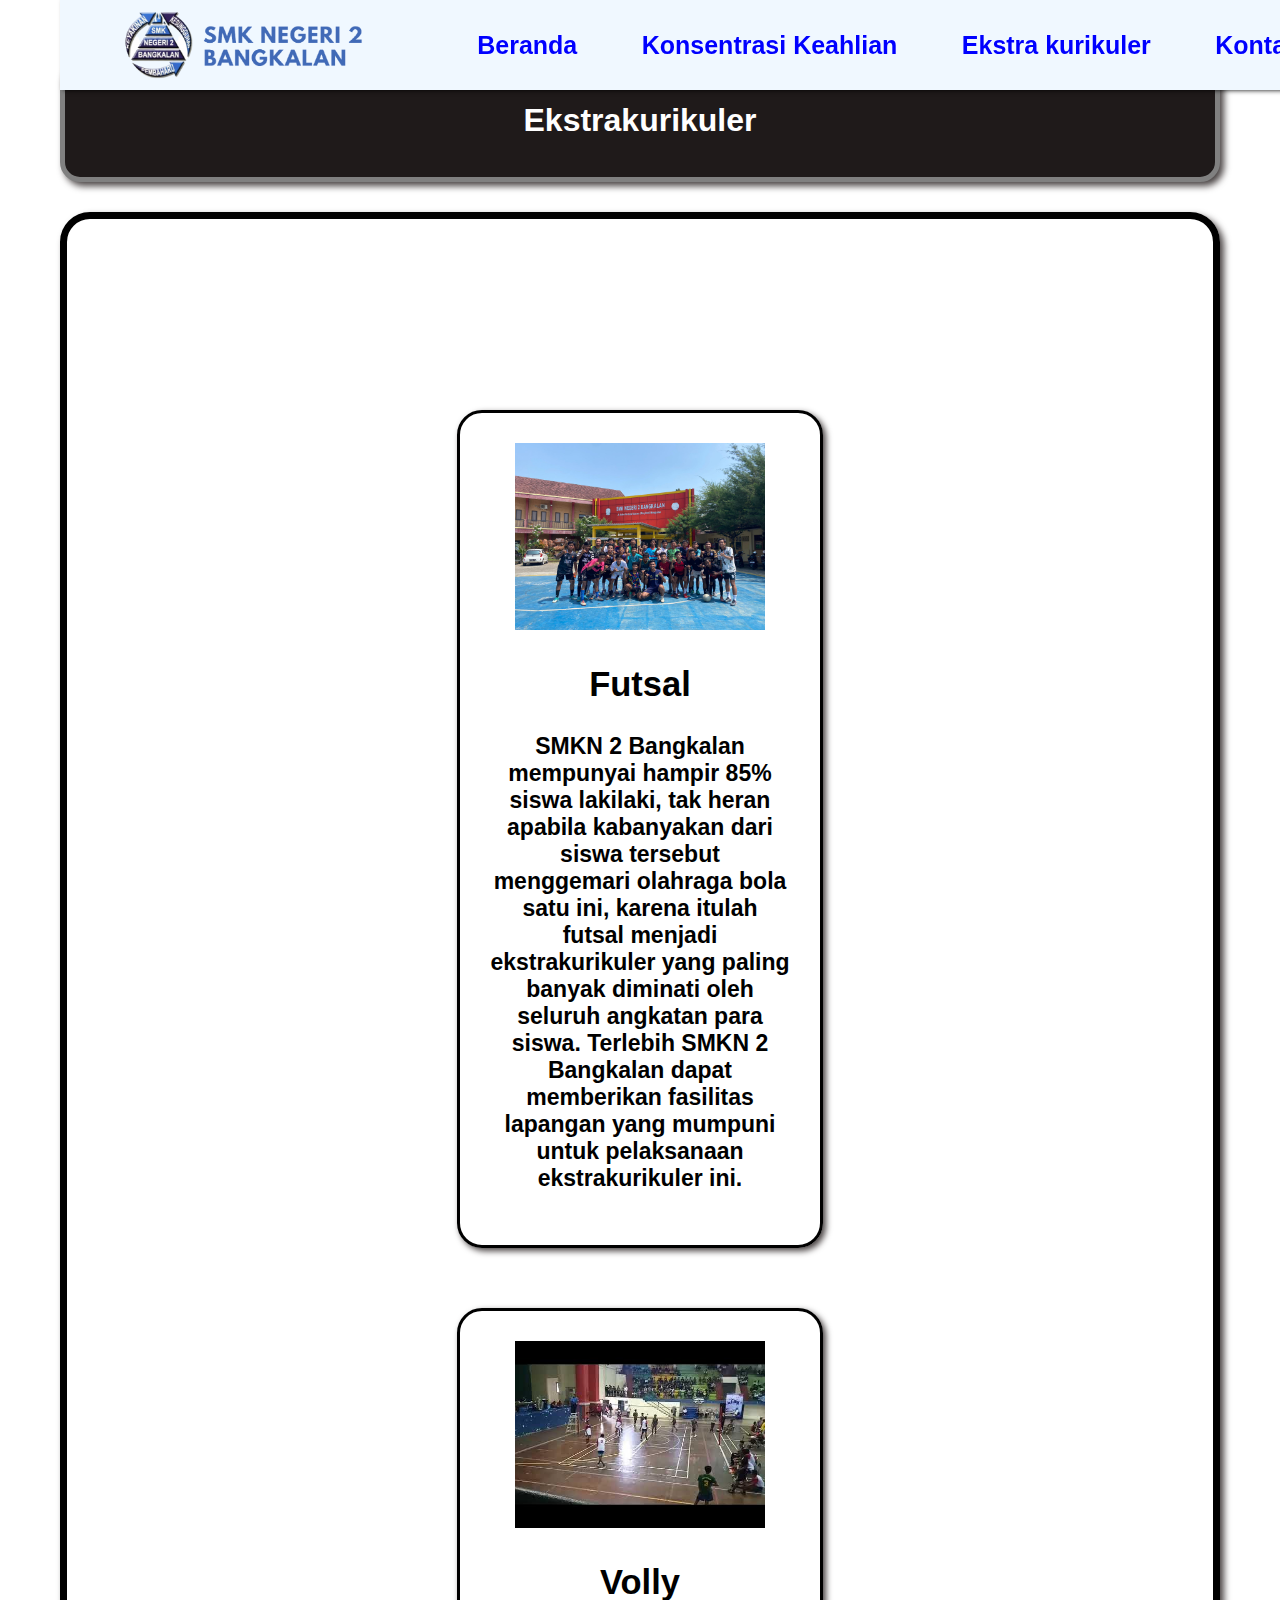
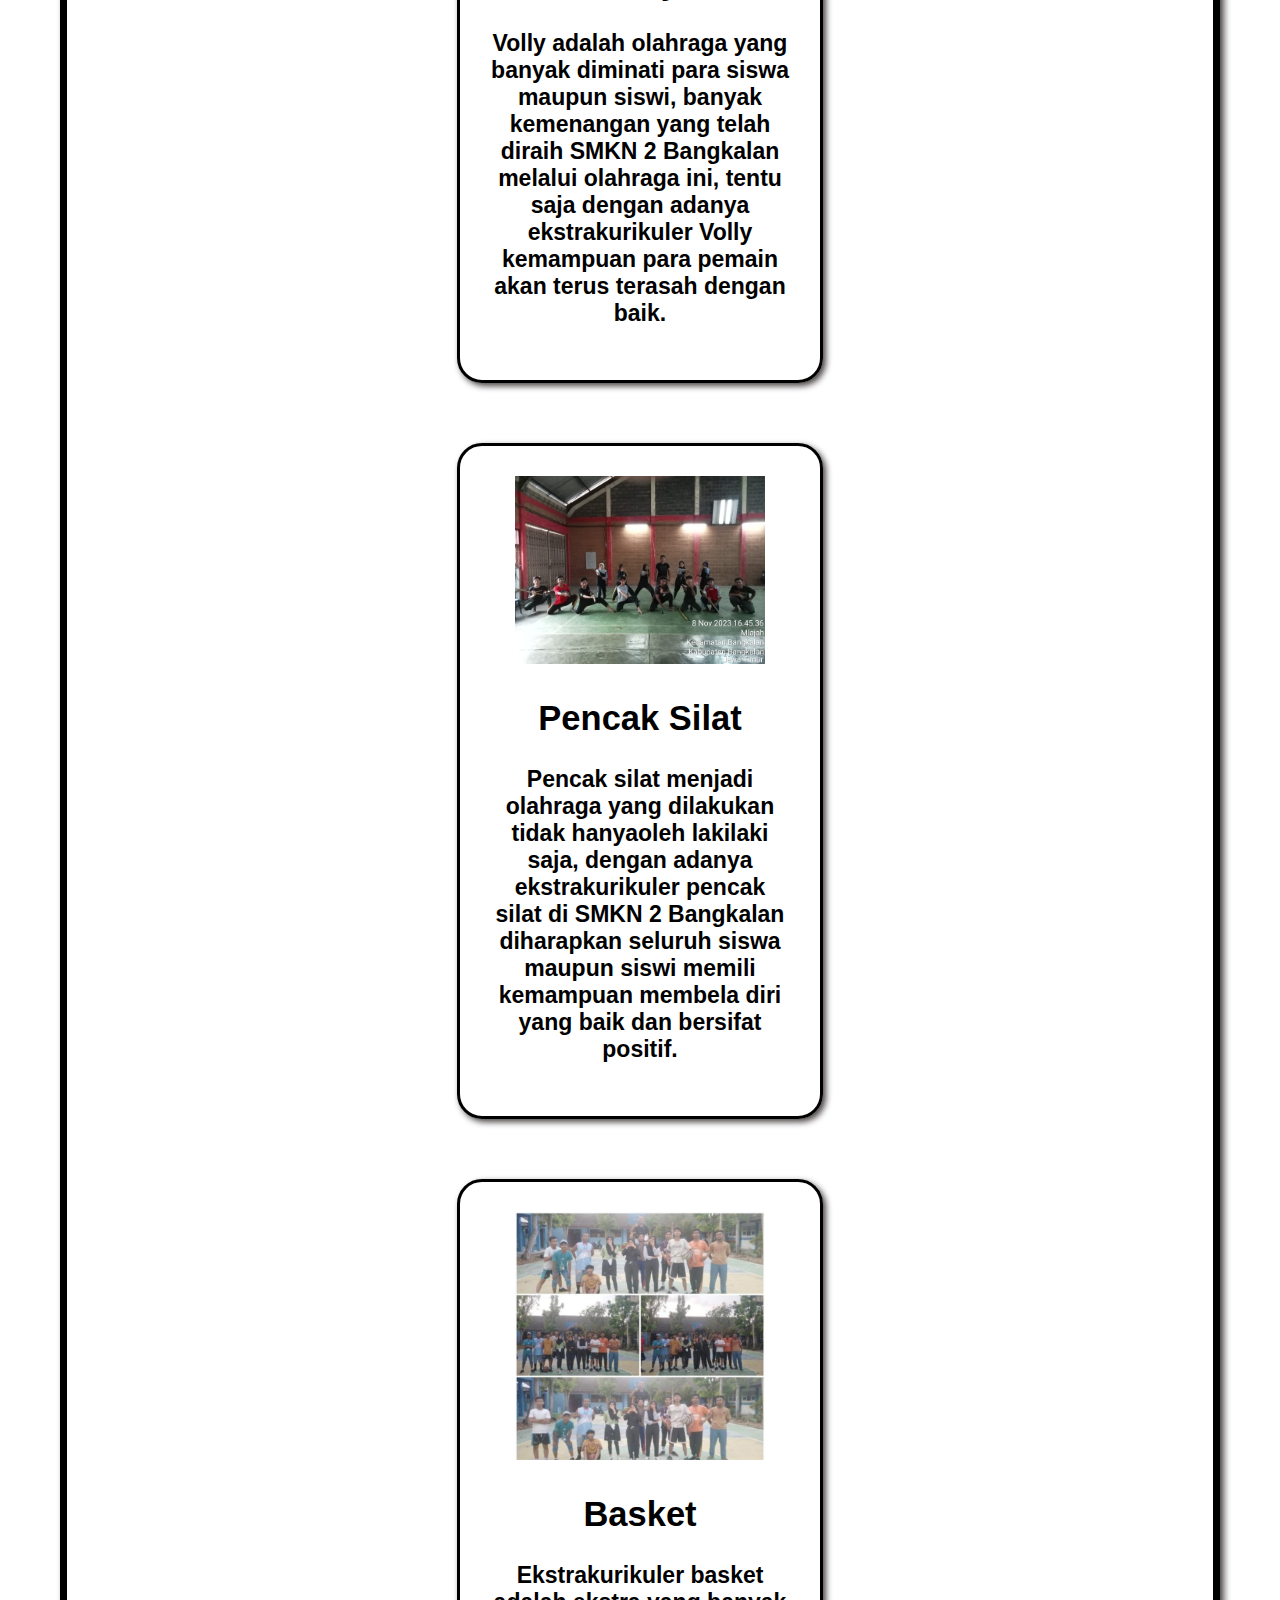
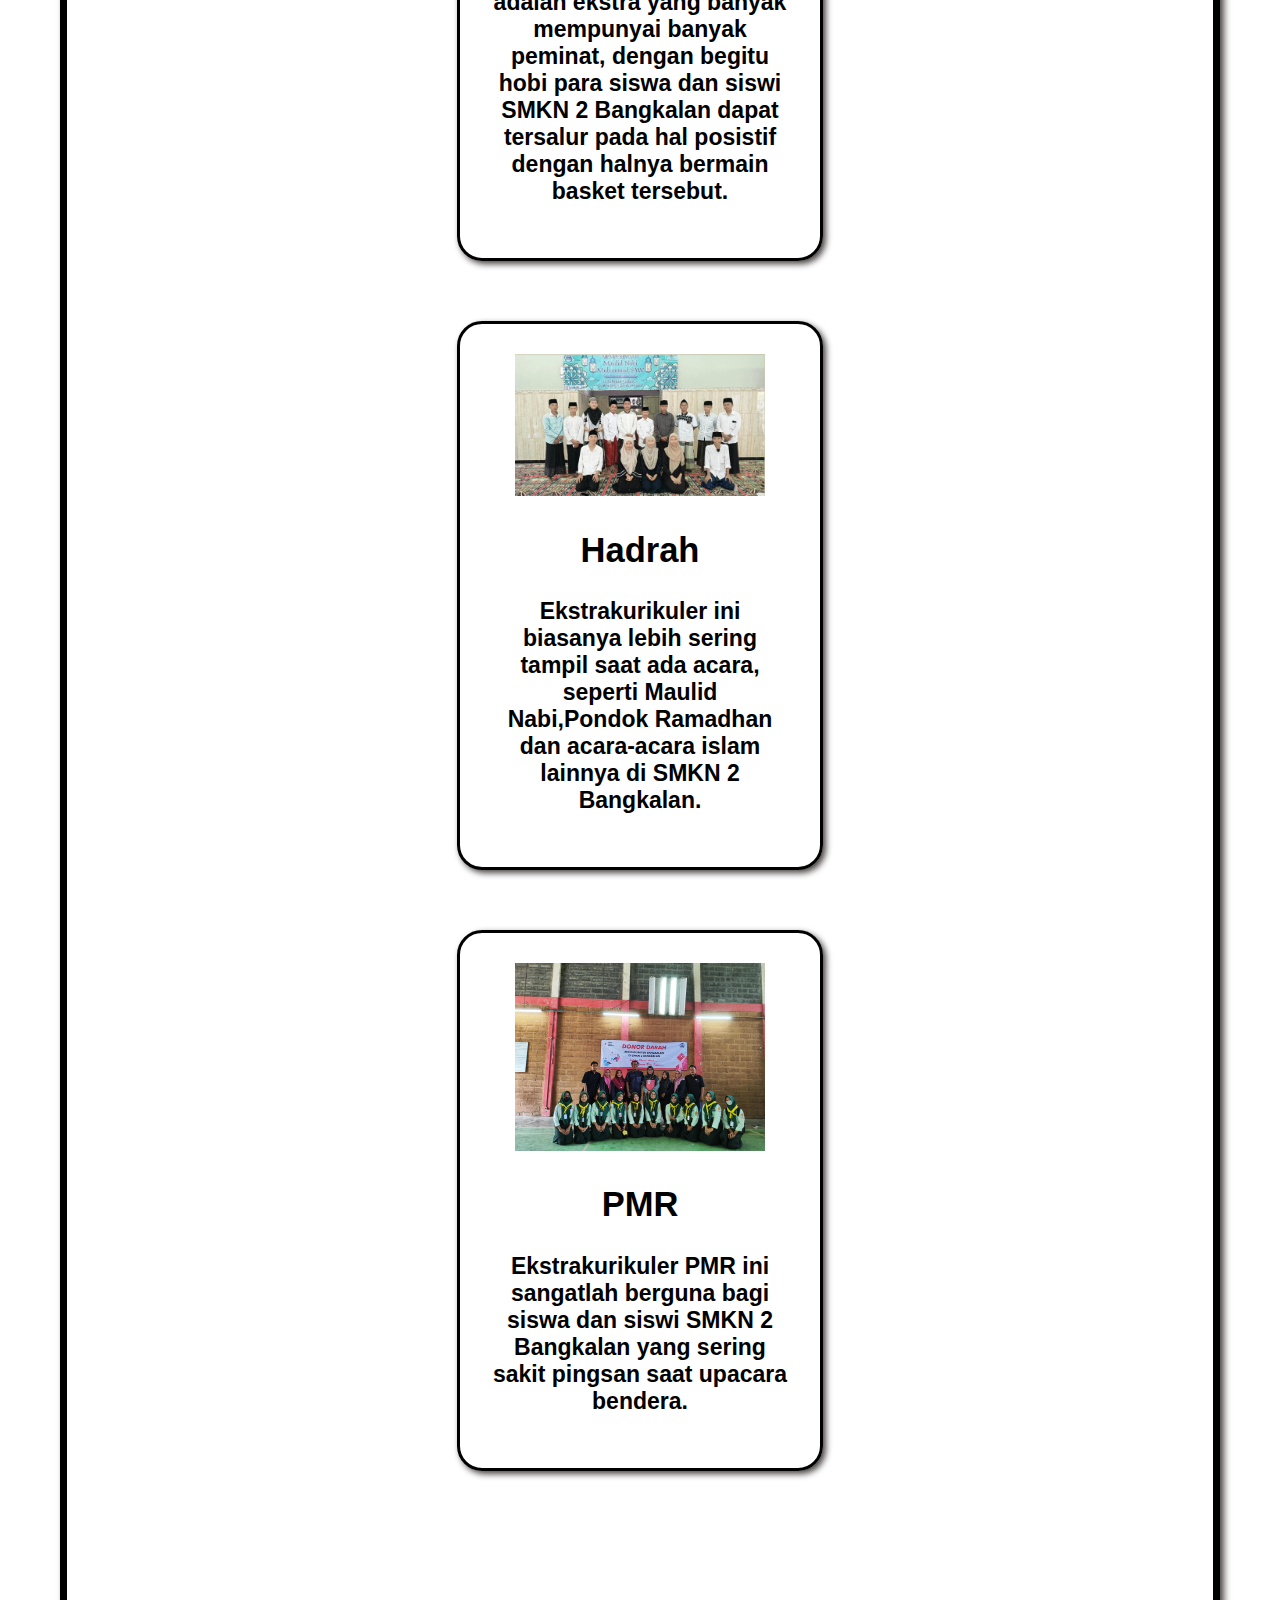
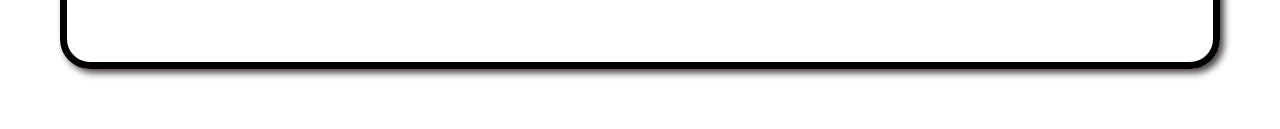
<file: web-sekolah/daniel.html>
<!DOCTYPE html>
<html lang="en">
  <head>
    <meta charset="UTF-8" />
    <meta name="viewport" content="width=device-width, initial-scale=1.0" />
    <link rel="stylesheet" href="daniel.css" />
    <title>Ekstrakurikuler</title>
  </head>
  <body>
    <nav class="navbar">
        <img 
        src="SMKN-2-BANGKALAN-768x241.png" 
        alt="logo smk"
        title="SMK NEGRI 2 BANGKALAN"
        />
        <ul>
            <li><a href="index.html">Beranda</a></li>
            <li><a href="jurusan.html">Konsentrasi Keahlian</a></li>
            <li><a href="daniel.html">Ekstra kurikuler</a></li>
            <li><a href="kontak.html">Kontak</a></li>
        </ul>
    </nav>
    <header>
      <h1>Ekstrakurikuler</h1>
    </header>
    <main>
      <section class="ekstrakurikuler">
        <div>
          <img src="futsal.jpg" alt="Ekstrakurikuler futsal" />
          <h2>Futsal</h2>
          <p>
            SMKN 2 Bangkalan mempunyai hampir 85% siswa lakilaki, tak heran
            apabila kabanyakan dari siswa tersebut menggemari olahraga bola satu
            ini, karena itulah futsal menjadi ekstrakurikuler yang paling banyak
            diminati oleh seluruh angkatan para siswa. Terlebih SMKN 2 Bangkalan
            dapat memberikan fasilitas lapangan yang mumpuni untuk pelaksanaan
            ekstrakurikuler ini.
          </p>
        </div>

        <div>
          <img src="voly.jpg" alt="Ekstrakurikuler voly" />
          <h2>Volly</h2>
          <p>
            Volly adalah olahraga yang banyak diminati para siswa maupun siswi,
            banyak kemenangan yang telah diraih SMKN 2 Bangkalan melalui
            olahraga ini, tentu saja dengan adanya ekstrakurikuler Volly
            kemampuan para pemain akan terus terasah dengan baik.
          </p>
        </div>

        <div>
          <img src="pencak.jpeg" alt="Ekstrakurikuler pencak" />
          <h2>Pencak Silat</h2>
          <p>
            Pencak silat menjadi olahraga yang dilakukan tidak hanyaoleh
            lakilaki saja, dengan adanya ekstrakurikuler pencak silat di SMKN 2
            Bangkalan diharapkan seluruh siswa maupun siswi memili kemampuan
            membela diri yang baik dan bersifat positif.
          </p>
        </div>

        <div>
          <img src="basket.jpg" alt="Ekstrakurikuler basket" />
          <h2>Basket</h2>
          <p>
            Ekstrakurikuler basket adalah ekstra yang banyak mempunyai banyak
            peminat, dengan begitu hobi para siswa dan siswi SMKN 2 Bangkalan
            dapat tersalur pada hal posistif dengan halnya bermain basket
            tersebut.
          </p>
        </div>

        <div>
          <img src="hadrah.jpeg" alt="Ekstrakurikuler basket" />
          <h2>Hadrah</h2>
          <p>
            Ekstrakurikuler ini biasanya lebih sering tampil saat ada acara,
            seperti Maulid Nabi,Pondok Ramadhan dan acara-acara islam lainnya
            di SMKN 2 Bangkalan.
          </p>
        </div>

        <div>
          <img src="PMR.jpeg" alt="Ekstrakurikuler basket" />
          <h2>PMR</h2>
          <p>
            Ekstrakurikuler PMR ini sangatlah berguna bagi 
            siswa dan siswi SMKN 2 Bangkalan yang sering sakit 
            pingsan saat upacara bendera.
          </p>
        </div>

        <!-- Tambahkan lebih banyak artikel sesuai dengan ekstrakurikuler yang ada -->
      </section>
    </main>
  </body>
</html>
</file>
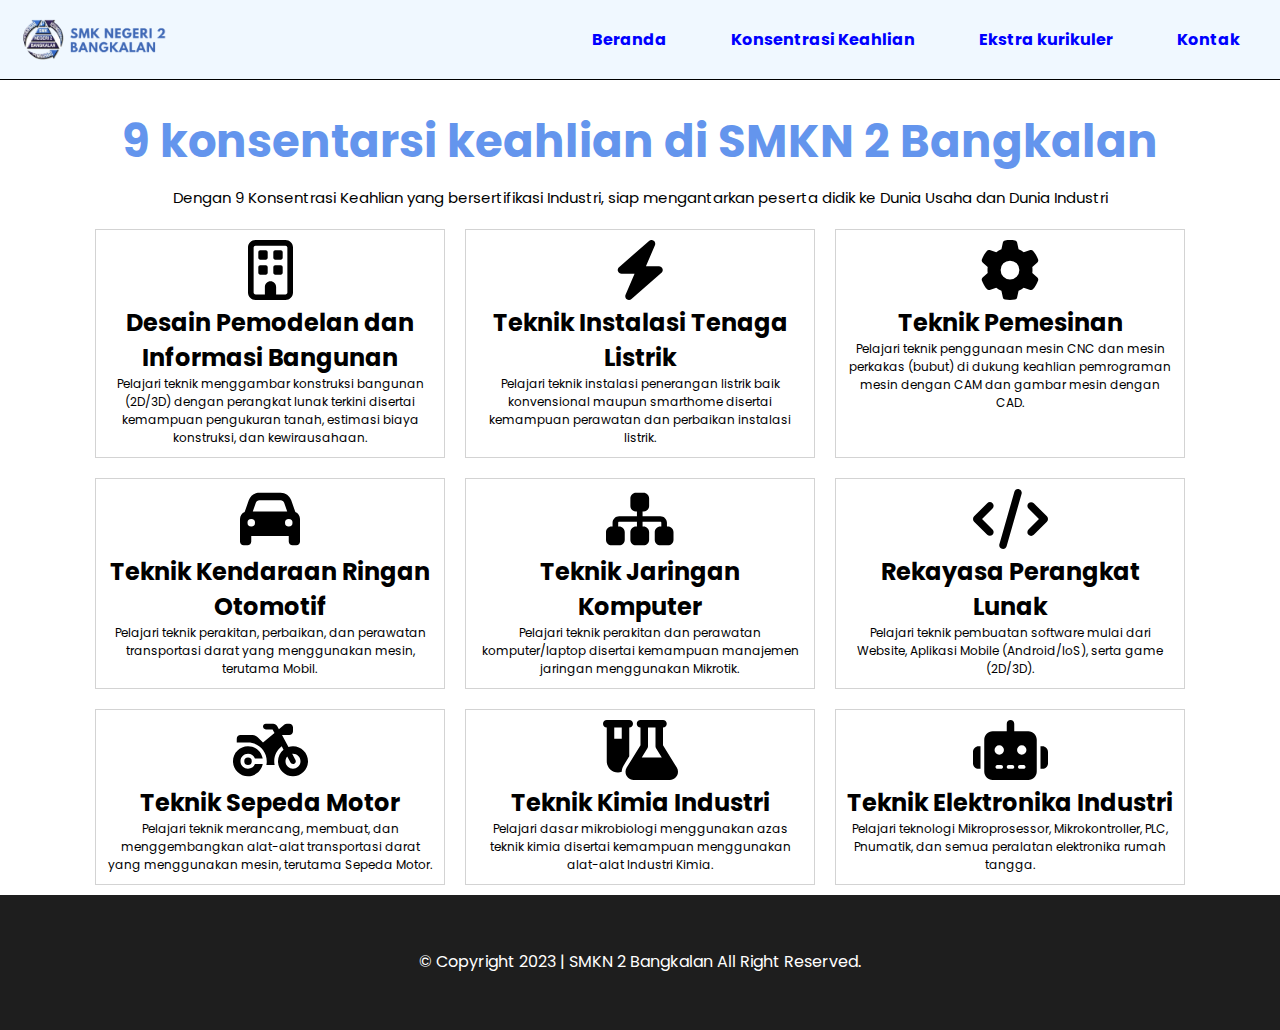
<file: web-sekolah/jurusan.html>
<!DOCTYPE html>
<html lang="en">
<head>
    <meta charset="UTF-8">
    <meta name="viewport" content="width=device-width, initial-scale=1.0">
    <title>Jurusan SMKN 2 Bangkalan</title>
    <link rel="stylesheet" href="jurusan.css">
</head>
<body>
    <nav class="navbar">
        <img src="SMKN-2-BANGKALAN-768x241.png" alt="logo smkn" width="150px">
        <ul>
            <li><a href="index.html">Beranda</a></li>
            <li><a href="jurusan.html">Konsentrasi Keahlian</a></li>
            <li><a href="daniel.html">Ekstra kurikuler</a></li>
            <li><a href="kontak.html">Kontak</a></li>
          </ul>
    </nav>

       <main>
        <h1>9 konsentarsi keahlian di SMKN 2 Bangkalan</h1>
        <p>Dengan 9 Konsentrasi Keahlian yang bersertifikasi Industri, siap mengantarkan peserta didik ke Dunia Usaha dan Dunia Industri</p>
        </main>
    
     
    
        <div class="jurusan">
            <div class="jurusan1">
              <div class="dpib">
                <svg
                  xmlns="http://www.w3.org/2000/svg"
                  height="60px"
                  viewBox="0 0 384 512"
                >
                  <!--! Font Awesome Free 6.4.2 by @fontawesome - https://fontawesome.com License - https://fontawesome.com/license (Commercial License) Copyright 2023 Fonticons, Inc. -->
                  <path
                    d="M64 48c-8.8 0-16 7.2-16 16V448c0 8.8 7.2 16 16 16h80V400c0-26.5 21.5-48 48-48s48 21.5 48 48v64h80c8.8 0 16-7.2 16-16V64c0-8.8-7.2-16-16-16H64zM0 64C0 28.7 28.7 0 64 0H320c35.3 0 64 28.7 64 64V448c0 35.3-28.7 64-64 64H64c-35.3 0-64-28.7-64-64V64zm88 40c0-8.8 7.2-16 16-16h48c8.8 0 16 7.2 16 16v48c0 8.8-7.2 16-16 16H104c-8.8 0-16-7.2-16-16V104zM232 88h48c8.8 0 16 7.2 16 16v48c0 8.8-7.2 16-16 16H232c-8.8 0-16-7.2-16-16V104c0-8.8 7.2-16 16-16zM88 232c0-8.8 7.2-16 16-16h48c8.8 0 16 7.2 16 16v48c0 8.8-7.2 16-16 16H104c-8.8 0-16-7.2-16-16V232zm144-16h48c8.8 0 16 7.2 16 16v48c0 8.8-7.2 16-16 16H232c-8.8 0-16-7.2-16-16V232c0-8.8 7.2-16 16-16z"
                  />
                </svg>
                <h1>Desain Pemodelan dan Informasi Bangunan</h1>
                <p>
                  Pelajari teknik menggambar konstruksi bangunan (2D/3D) dengan
                  perangkat lunak terkini disertai kemampuan pengukuran tanah,
                  estimasi biaya konstruksi, dan kewirausahaan.
                </p>
              </div>
              <div class="titl">
                <svg
                  xmlns="http://www.w3.org/2000/svg"
                  height="60px"
                  viewBox="0 0 448 512"
                >
                  <!--! Font Awesome Free 6.4.2 by @fontawesome - https://fontawesome.com License - https://fontawesome.com/license (Commercial License) Copyright 2023 Fonticons, Inc. -->
                  <path
                    d="M349.4 44.6c5.9-13.7 1.5-29.7-10.6-38.5s-28.6-8-39.9 1.8l-256 224c-10 8.8-13.6 22.9-8.9 35.3S50.7 288 64 288H175.5L98.6 467.4c-5.9 13.7-1.5 29.7 10.6 38.5s28.6 8 39.9-1.8l256-224c10-8.8 13.6-22.9 8.9-35.3s-16.6-20.7-30-20.7H272.5L349.4 44.6z"
                  />
                </svg>
                <h1>Teknik Instalasi Tenaga Listrik</h1>
                <p>
                  Pelajari teknik instalasi penerangan listrik baik konvensional
                  maupun smarthome disertai kemampuan perawatan dan perbaikan
                  instalasi listrik.
                </p>
              </div>
              <div class="tpm">
                <svg
                  xmlns="http://www.w3.org/2000/svg"
                  height="60px"
                  viewBox="0 0 512 512"
                >
                  <!--! Font Awesome Free 6.4.2 by @fontawesome - https://fontawesome.com License - https://fontawesome.com/license (Commercial License) Copyright 2023 Fonticons, Inc. -->
                  <path
                    d="M495.9 166.6c3.2 8.7 .5 18.4-6.4 24.6l-43.3 39.4c1.1 8.3 1.7 16.8 1.7 25.4s-.6 17.1-1.7 25.4l43.3 39.4c6.9 6.2 9.6 15.9 6.4 24.6c-4.4 11.9-9.7 23.3-15.8 34.3l-4.7 8.1c-6.6 11-14 21.4-22.1 31.2c-5.9 7.2-15.7 9.6-24.5 6.8l-55.7-17.7c-13.4 10.3-28.2 18.9-44 25.4l-12.5 57.1c-2 9.1-9 16.3-18.2 17.8c-13.8 2.3-28 3.5-42.5 3.5s-28.7-1.2-42.5-3.5c-9.2-1.5-16.2-8.7-18.2-17.8l-12.5-57.1c-15.8-6.5-30.6-15.1-44-25.4L83.1 425.9c-8.8 2.8-18.6 .3-24.5-6.8c-8.1-9.8-15.5-20.2-22.1-31.2l-4.7-8.1c-6.1-11-11.4-22.4-15.8-34.3c-3.2-8.7-.5-18.4 6.4-24.6l43.3-39.4C64.6 273.1 64 264.6 64 256s.6-17.1 1.7-25.4L22.4 191.2c-6.9-6.2-9.6-15.9-6.4-24.6c4.4-11.9 9.7-23.3 15.8-34.3l4.7-8.1c6.6-11 14-21.4 22.1-31.2c5.9-7.2 15.7-9.6 24.5-6.8l55.7 17.7c13.4-10.3 28.2-18.9 44-25.4l12.5-57.1c2-9.1 9-16.3 18.2-17.8C227.3 1.2 241.5 0 256 0s28.7 1.2 42.5 3.5c9.2 1.5 16.2 8.7 18.2 17.8l12.5 57.1c15.8 6.5 30.6 15.1 44 25.4l55.7-17.7c8.8-2.8 18.6-.3 24.5 6.8c8.1 9.8 15.5 20.2 22.1 31.2l4.7 8.1c6.1 11 11.4 22.4 15.8 34.3zM256 336a80 80 0 1 0 0-160 80 80 0 1 0 0 160z"
                  />
                </svg>
                <h1>Teknik Pemesinan</h1>
                <p>
                  Pelajari teknik penggunaan mesin CNC dan mesin perkakas (bubut) di
                  dukung keahlian pemrograman mesin dengan CAM dan gambar mesin dengan
                  CAD.
                </p>
              </div>
            </div>
            <div class="jurusan2">
              <div class="tkr">
                <svg
                  xmlns="http://www.w3.org/2000/svg"
                  height="60px"
                  viewBox="0 0 512 512"
                >
                  <!--! Font Awesome Free 6.4.2 by @fontawesome - https://fontawesome.com License - https://fontawesome.com/license (Commercial License) Copyright 2023 Fonticons, Inc. -->
                  <path
                    d="M135.2 117.4L109.1 192H402.9l-26.1-74.6C372.3 104.6 360.2 96 346.6 96H165.4c-13.6 0-25.7 8.6-30.2 21.4zM39.6 196.8L74.8 96.3C88.3 57.8 124.6 32 165.4 32H346.6c40.8 0 77.1 25.8 90.6 64.3l35.2 100.5c23.2 9.6 39.6 32.5 39.6 59.2V400v48c0 17.7-14.3 32-32 32H448c-17.7 0-32-14.3-32-32V400H96v48c0 17.7-14.3 32-32 32H32c-17.7 0-32-14.3-32-32V400 256c0-26.7 16.4-49.6 39.6-59.2zM128 288a32 32 0 1 0 -64 0 32 32 0 1 0 64 0zm288 32a32 32 0 1 0 0-64 32 32 0 1 0 0 64z"
                  />
                </svg>
                <h1>Teknik Kendaraan Ringan Otomotif</h1>
                <p>
                  Pelajari teknik perakitan, perbaikan, dan perawatan transportasi
                  darat yang menggunakan mesin, terutama Mobil.
                </p>
              </div>
              <div class="tkj">
                <svg
                  xmlns="http://www.w3.org/2000/svg"
                  height="60px"
                  viewBox="0 0 576 512"
                >
                  <!--! Font Awesome Free 6.4.2 by @fontawesome - https://fontawesome.com License - https://fontawesome.com/license (Commercial License) Copyright 2023 Fonticons, Inc. -->
                  <path
                    d="M208 80c0-26.5 21.5-48 48-48h64c26.5 0 48 21.5 48 48v64c0 26.5-21.5 48-48 48h-8v40H464c30.9 0 56 25.1 56 56v32h8c26.5 0 48 21.5 48 48v64c0 26.5-21.5 48-48 48H464c-26.5 0-48-21.5-48-48V368c0-26.5 21.5-48 48-48h8V288c0-4.4-3.6-8-8-8H312v40h8c26.5 0 48 21.5 48 48v64c0 26.5-21.5 48-48 48H256c-26.5 0-48-21.5-48-48V368c0-26.5 21.5-48 48-48h8V280H112c-4.4 0-8 3.6-8 8v32h8c26.5 0 48 21.5 48 48v64c0 26.5-21.5 48-48 48H48c-26.5 0-48-21.5-48-48V368c0-26.5 21.5-48 48-48h8V288c0-30.9 25.1-56 56-56H264V192h-8c-26.5 0-48-21.5-48-48V80z"
                  />
                </svg>
                <h1>Teknik Jaringan Komputer</h1>
                <p>
                  Pelajari teknik perakitan dan perawatan komputer/laptop disertai
                  kemampuan manajemen jaringan menggunakan Mikrotik.
                </p>
              </div>
              <div class="rpl">
                <svg
                  xmlns="http://www.w3.org/2000/svg"
                  height="60px"
                  viewBox="0 0 640 512"
                >
                  <!--! Font Awesome Free 6.4.2 by @fontawesome - https://fontawesome.com License - https://fontawesome.com/license (Commercial License) Copyright 2023 Fonticons, Inc. -->
                  <path
                    d="M392.8 1.2c-17-4.9-34.7 5-39.6 22l-128 448c-4.9 17 5 34.7 22 39.6s34.7-5 39.6-22l128-448c4.9-17-5-34.7-22-39.6zm80.6 120.1c-12.5 12.5-12.5 32.8 0 45.3L562.7 256l-89.4 89.4c-12.5 12.5-12.5 32.8 0 45.3s32.8 12.5 45.3 0l112-112c12.5-12.5 12.5-32.8 0-45.3l-112-112c-12.5-12.5-32.8-12.5-45.3 0zm-306.7 0c-12.5-12.5-32.8-12.5-45.3 0l-112 112c-12.5 12.5-12.5 32.8 0 45.3l112 112c12.5 12.5 32.8 12.5 45.3 0s12.5-32.8 0-45.3L77.3 256l89.4-89.4c12.5-12.5 12.5-32.8 0-45.3z"
                  />
                </svg>
                <h1>Rekayasa Perangkat Lunak</h1>
                <p>
                  Pelajari teknik pembuatan software mulai dari Website, Aplikasi
                  Mobile (Android/IoS), serta game (2D/3D).
                </p>
              </div>
            </div>
            <div class="jurusan3">
              <div class="tsm">
                <svg
                  xmlns="http://www.w3.org/2000/svg"
                  height="60px"
                  viewBox="0 0 640 512"
                >
                  <!--! Font Awesome Free 6.4.2 by @fontawesome - https://fontawesome.com License - https://fontawesome.com/license (Commercial License) Copyright 2023 Fonticons, Inc. -->
                  <path
                    d="M280 32c-13.3 0-24 10.7-24 24s10.7 24 24 24h57.7l16.4 30.3L256 192l-45.3-45.3c-12-12-28.3-18.7-45.3-18.7H64c-17.7 0-32 14.3-32 32v32h96c88.4 0 160 71.6 160 160c0 11-1.1 21.7-3.2 32h70.4c-2.1-10.3-3.2-21-3.2-32c0-52.2 25-98.6 63.7-127.8l15.4 28.6C402.4 276.3 384 312 384 352c0 70.7 57.3 128 128 128s128-57.3 128-128s-57.3-128-128-128c-13.5 0-26.5 2.1-38.7 6L418.2 128H480c17.7 0 32-14.3 32-32V64c0-17.7-14.3-32-32-32H459.6c-7.5 0-14.7 2.6-20.5 7.4L391.7 78.9l-14-26c-7-12.9-20.5-21-35.2-21H280zM462.7 311.2l28.2 52.2c6.3 11.7 20.9 16 32.5 9.7s16-20.9 9.7-32.5l-28.2-52.2c2.3-.3 4.7-.4 7.1-.4c35.3 0 64 28.7 64 64s-28.7 64-64 64s-64-28.7-64-64c0-15.5 5.5-29.7 14.7-40.8zM187.3 376c-9.5 23.5-32.5 40-59.3 40c-35.3 0-64-28.7-64-64s28.7-64 64-64c26.9 0 49.9 16.5 59.3 40h66.4C242.5 268.8 190.5 224 128 224C57.3 224 0 281.3 0 352s57.3 128 128 128c62.5 0 114.5-44.8 125.8-104H187.3zM128 384a32 32 0 1 0 0-64 32 32 0 1 0 0 64z"
                  />
                </svg>
                <h1>Teknik Sepeda Motor</h1>
                <p>
                  Pelajari teknik merancang, membuat, dan menggembangkan alat-alat
                  transportasi darat yang menggunakan mesin, terutama Sepeda Motor.
                </p>
              </div>
              <div class="tki">
                <svg
                  xmlns="http://www.w3.org/2000/svg"
                  height="60px"
                  viewBox="0 0 640 512"
                >
                  <!--! Font Awesome Free 6.4.2 by @fontawesome - https://fontawesome.com License - https://fontawesome.com/license (Commercial License) Copyright 2023 Fonticons, Inc. -->
                  <path
                    d="M175 389.4c-9.8 16-15 34.3-15 53.1c-10 3.5-20.8 5.5-32 5.5c-53 0-96-43-96-96V64C14.3 64 0 49.7 0 32S14.3 0 32 0H96h64 64c17.7 0 32 14.3 32 32s-14.3 32-32 32V309.9l-49 79.6zM96 64v96h64V64H96zM352 0H480h32c17.7 0 32 14.3 32 32s-14.3 32-32 32V214.9L629.7 406.2c6.7 10.9 10.3 23.5 10.3 36.4c0 38.3-31.1 69.4-69.4 69.4H261.4c-38.3 0-69.4-31.1-69.4-69.4c0-12.8 3.6-25.4 10.3-36.4L320 214.9V64c-17.7 0-32-14.3-32-32s14.3-32 32-32h32zm32 64V224c0 5.9-1.6 11.7-4.7 16.8L330.5 320h171l-48.8-79.2c-3.1-5-4.7-10.8-4.7-16.8V64H384z"
                  />
                </svg>
                <h1>Teknik Kimia Industri</h1>
                <p>
                  Pelajari dasar mikrobiologi menggunakan azas teknik kimia disertai
                  kemampuan menggunakan alat-alat Industri Kimia.
                </p>
              </div>
              <div class="tei">
                <svg
                  xmlns="http://www.w3.org/2000/svg"
                  height="60px"
                  viewBox="0 0 640 512"
                >
                  <!--! Font Awesome Free 6.4.2 by @fontawesome - https://fontawesome.com License - https://fontawesome.com/license (Commercial License) Copyright 2023 Fonticons, Inc. -->
                  <path
                    d="M320 0c17.7 0 32 14.3 32 32V96H472c39.8 0 72 32.2 72 72V440c0 39.8-32.2 72-72 72H168c-39.8 0-72-32.2-72-72V168c0-39.8 32.2-72 72-72H288V32c0-17.7 14.3-32 32-32zM208 384c-8.8 0-16 7.2-16 16s7.2 16 16 16h32c8.8 0 16-7.2 16-16s-7.2-16-16-16H208zm96 0c-8.8 0-16 7.2-16 16s7.2 16 16 16h32c8.8 0 16-7.2 16-16s-7.2-16-16-16H304zm96 0c-8.8 0-16 7.2-16 16s7.2 16 16 16h32c8.8 0 16-7.2 16-16s-7.2-16-16-16H400zM264 256a40 40 0 1 0 -80 0 40 40 0 1 0 80 0zm152 40a40 40 0 1 0 0-80 40 40 0 1 0 0 80zM48 224H64V416H48c-26.5 0-48-21.5-48-48V272c0-26.5 21.5-48 48-48zm544 0c26.5 0 48 21.5 48 48v96c0 26.5-21.5 48-48 48H576V224h16z"
                  />
                </svg>
                <h1>Teknik Elektronika Industri</h1>
                <p>
                  Pelajari teknologi Mikroprosessor, Mikrokontroller, PLC, Pnumatik,
                  dan semua peralatan elektronika rumah tangga.
                </p>
              </div>
            </div>
          </div>

    <footer>
        &copy; Copyright 2023 | SMKN 2 Bangkalan All Right Reserved.
    </footer>
</body>
</html>
</file>
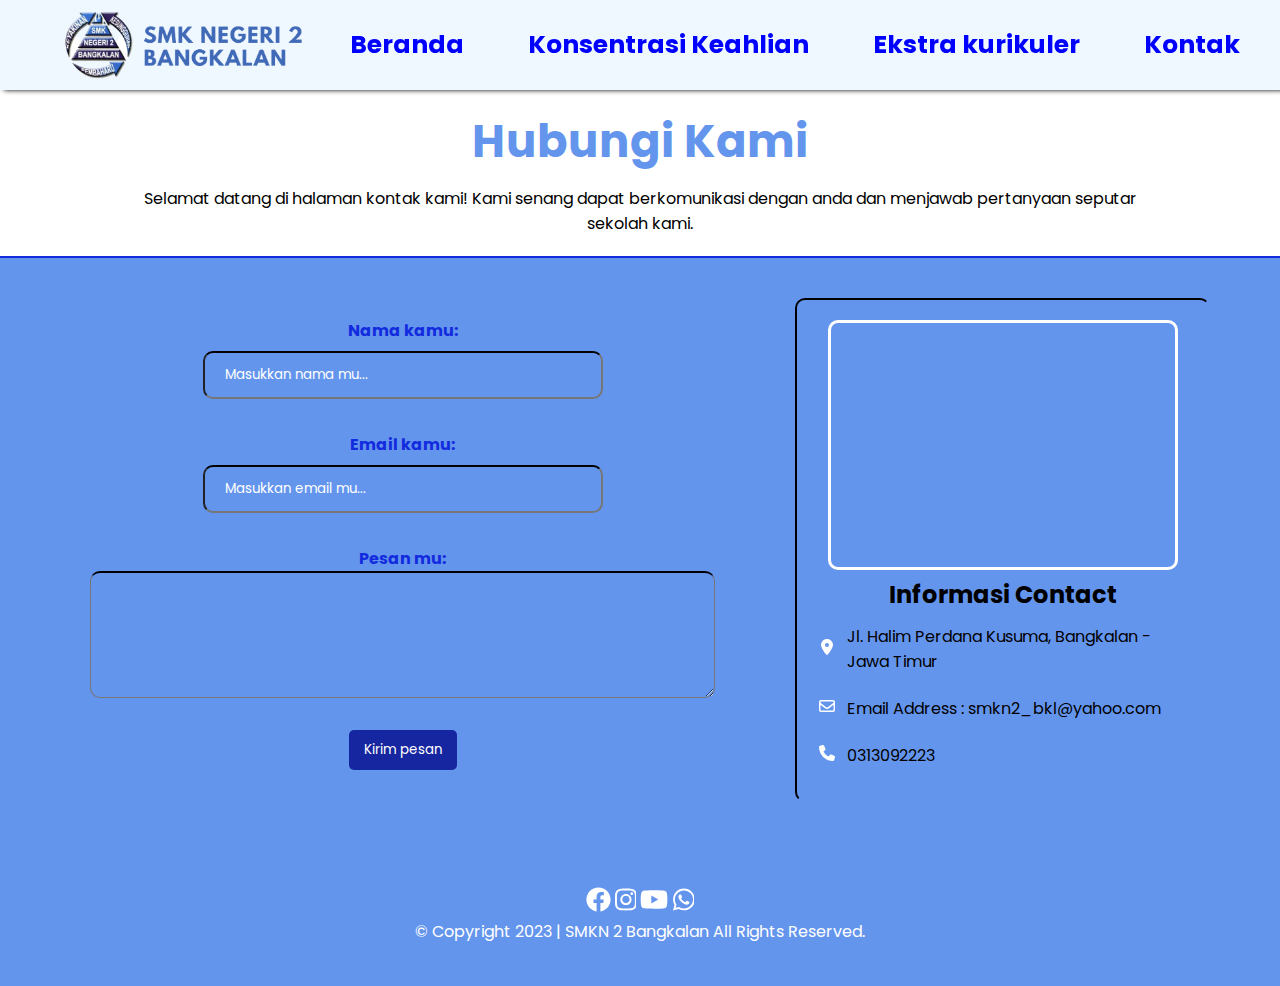
<file: web-sekolah/kontak.html>
<!DOCTYPE html>
<html lang="en">
<head>
    <meta charset="UTF-8">
    <title>Contact SMKN 2 bangkalan</title>
    <link rel="stylesheet" href="kontak.css">
</head>
<body>
    <nav class="navbar">
        <img
          src="SMKN-2-BANGKALAN-768x241.png"
          alt="logo smk"
          title="SMK NEGERI 2 BANGKALAN"
        />
        <ul>
          <li><a href="index.html">Beranda</a></li>
          <li><a href="jurusan.html">Konsentrasi Keahlian</a></li>
          <li><a href="daniel.html">Ekstra kurikuler</a></li>
          <li><a href="kontak.html">Kontak</a></li>
        </ul>
      </nav>

    <main>
        <h1>Hubungi Kami</h1>
        <p>Selamat datang di halaman kontak kami! Kami senang dapat berkomunikasi dengan anda dan menjawab pertanyaan seputar sekolah kami.</p>
        <div id="contact">
            <div id="form">
                <form action="mailto:achdandycr24@gmail.com" method="post" enctype="text/plain">
                    <label for="nama">Nama kamu:</label><br>
                    <input type="text" id="nama" placeholder="Masukkan nama mu..." required><br><br>

                    <label for="email">Email kamu:</label><br>
                    <input type="email" id="email" placeholder="Masukkan email mu..." required><br><br>

                    <label for="pesan">Pesan mu:</label><br>
                    <textarea name="pesan" id="pesan" cols="50" rows="5"></textarea><br><br>

                    <input type="submit" value="Kirim pesan" id="kirim">
                </form>
            </div>
            <div id="alamat">
                <iframe src="https://www.google.com/maps/embed?pb=!1m18!1m12!1m3!1d3959.6741048647486!2d112.7516838751026!3d-7.047529092954691!2m3!1f0!2f0!3f0!3m2!1i1024!2i768!4f13.1!3m3!1m2!1s0x2dd805921a687535%3A0xe56ef0cbff25e78!2sSMK%20Negeri%202%20Bangkalan!5e0!3m2!1sid!2sid!4v1700009688340!5m2!1sid!2sid" width="350" height="250" allowfullscreen="" loading="lazy" referrerpolicy="no-referrer-when-downgrade"></iframe>
                <h2>Informasi Contact</h2>
                <table>
                    <tr>
                        <th><svg xmlns="http://www.w3.org/2000/svg" height="1em" viewBox="0 0 384 512"><style>svg{fill:#ffffff}</style><path d="M215.7 499.2C267 435 384 279.4 384 192C384 86 298 0 192 0S0 86 0 192c0 87.4 117 243 168.3 307.2c12.3 15.3 35.1 15.3 47.4 0zM192 128a64 64 0 1 1 0 128 64 64 0 1 1 0-128z"/></svg></th>
                        <td><p>Jl. Halim Perdana Kusuma, Bangkalan - Jawa Timur</p></td>
                    </tr>
                    <tr>
                        <th><svg xmlns="http://www.w3.org/2000/svg" height="1em" viewBox="0 0 512 512"><style>svg{fill:#ffffff}</style><path d="M64 112c-8.8 0-16 7.2-16 16v22.1L220.5 291.7c20.7 17 50.4 17 71.1 0L464 150.1V128c0-8.8-7.2-16-16-16H64zM48 212.2V384c0 8.8 7.2 16 16 16H448c8.8 0 16-7.2 16-16V212.2L322 328.8c-38.4 31.5-93.7 31.5-132 0L48 212.2zM0 128C0 92.7 28.7 64 64 64H448c35.3 0 64 28.7 64 64V384c0 35.3-28.7 64-64 64H64c-35.3 0-64-28.7-64-64V128z"/></svg></th>
                        <td><p>Email Address : smkn2_bkl@yahoo.com</p></td>
                    </tr>
                    <tr>
                        <th><svg xmlns="http://www.w3.org/2000/svg" height="1em" viewBox="0 0 512 512"><style>svg{fill:#ffffff}</style><path d="M164.9 24.6c-7.7-18.6-28-28.5-47.4-23.2l-88 24C12.1 30.2 0 46 0 64C0 311.4 200.6 512 448 512c18 0 33.8-12.1 38.6-29.5l24-88c5.3-19.4-4.6-39.7-23.2-47.4l-96-40c-16.3-6.8-35.2-2.1-46.3 11.6L304.7 368C234.3 334.7 177.3 277.7 144 207.3L193.3 167c13.7-11.2 18.4-30 11.6-46.3l-40-96z"/></svg></th>
                        <td><p>0313092223</p></td>
                    </tr>
                </table>
            </div>
        </div>
    </main>
    <footer>
        <div id="sosmed">
            <a href="https://web.facebook.com/smkn2bkln/"><svg xmlns="http://www.w3.org/2000/svg" height="25px" viewBox="0 0 512 512"><style>svg{fill:#ffffff}</style><path d="M504 256C504 119 393 8 256 8S8 119 8 256c0 123.78 90.69 226.38 209.25 245V327.69h-63V256h63v-54.64c0-62.15 37-96.48 93.67-96.48 27.14 0 55.52 4.84 55.52 4.84v61h-31.28c-30.8 0-40.41 19.12-40.41 38.73V256h68.78l-11 71.69h-57.78V501C413.31 482.38 504 379.78 504 256z"/></svg></a>
            <a href="https://www.instagram.com/smkn2_bangkalan/"><svg xmlns="http://www.w3.org/2000/svg" height="25px" viewBox="0 0 448 512"><style>svg{fill:#ffffff}</style><path d="M224.1 141c-63.6 0-114.9 51.3-114.9 114.9s51.3 114.9 114.9 114.9S339 319.5 339 255.9 287.7 141 224.1 141zm0 189.6c-41.1 0-74.7-33.5-74.7-74.7s33.5-74.7 74.7-74.7 74.7 33.5 74.7 74.7-33.6 74.7-74.7 74.7zm146.4-194.3c0 14.9-12 26.8-26.8 26.8-14.9 0-26.8-12-26.8-26.8s12-26.8 26.8-26.8 26.8 12 26.8 26.8zm76.1 27.2c-1.7-35.9-9.9-67.7-36.2-93.9-26.2-26.2-58-34.4-93.9-36.2-37-2.1-147.9-2.1-184.9 0-35.8 1.7-67.6 9.9-93.9 36.1s-34.4 58-36.2 93.9c-2.1 37-2.1 147.9 0 184.9 1.7 35.9 9.9 67.7 36.2 93.9s58 34.4 93.9 36.2c37 2.1 147.9 2.1 184.9 0 35.9-1.7 67.7-9.9 93.9-36.2 26.2-26.2 34.4-58 36.2-93.9 2.1-37 2.1-147.8 0-184.8zM398.8 388c-7.8 19.6-22.9 34.7-42.6 42.6-29.5 11.7-99.5 9-132.1 9s-102.7 2.6-132.1-9c-19.6-7.8-34.7-22.9-42.6-42.6-11.7-29.5-9-99.5-9-132.1s-2.6-102.7 9-132.1c7.8-19.6 22.9-34.7 42.6-42.6 29.5-11.7 99.5-9 132.1-9s102.7-2.6 132.1 9c19.6 7.8 34.7 22.9 42.6 42.6 11.7 29.5 9 99.5 9 132.1s2.7 102.7-9 132.1z"/></svg></a>
            <a href="https://www.youtube.com/channel/UCYpbJ6dTs7FDQRcQGyRxcgg"><svg xmlns="http://www.w3.org/2000/svg" height="25px" viewBox="0 0 576 512"><style>svg{fill:#ffffff}</style><path d="M549.655 124.083c-6.281-23.65-24.787-42.276-48.284-48.597C458.781 64 288 64 288 64S117.22 64 74.629 75.486c-23.497 6.322-42.003 24.947-48.284 48.597-11.412 42.867-11.412 132.305-11.412 132.305s0 89.438 11.412 132.305c6.281 23.65 24.787 41.5 48.284 47.821C117.22 448 288 448 288 448s170.78 0 213.371-11.486c23.497-6.321 42.003-24.171 48.284-47.821 11.412-42.867 11.412-132.305 11.412-132.305s0-89.438-11.412-132.305zm-317.51 213.508V175.185l142.739 81.205-142.739 81.201z"/></svg></a>
            <a href="https://wa.me/+6281234280648"><svg xmlns="http://www.w3.org/2000/svg" height="25px" viewBox="0 0 448 512"><style>svg{fill:#ffffff}</style><path d="M380.9 97.1C339 55.1 283.2 32 223.9 32c-122.4 0-222 99.6-222 222 0 39.1 10.2 77.3 29.6 111L0 480l117.7-30.9c32.4 17.7 68.9 27 106.1 27h.1c122.3 0 224.1-99.6 224.1-222 0-59.3-25.2-115-67.1-157zm-157 341.6c-33.2 0-65.7-8.9-94-25.7l-6.7-4-69.8 18.3L72 359.2l-4.4-7c-18.5-29.4-28.2-63.3-28.2-98.2 0-101.7 82.8-184.5 184.6-184.5 49.3 0 95.6 19.2 130.4 54.1 34.8 34.9 56.2 81.2 56.1 130.5 0 101.8-84.9 184.6-186.6 184.6zm101.2-138.2c-5.5-2.8-32.8-16.2-37.9-18-5.1-1.9-8.8-2.8-12.5 2.8-3.7 5.6-14.3 18-17.6 21.8-3.2 3.7-6.5 4.2-12 1.4-32.6-16.3-54-29.1-75.5-66-5.7-9.8 5.7-9.1 16.3-30.3 1.8-3.7.9-6.9-.5-9.7-1.4-2.8-12.5-30.1-17.1-41.2-4.5-10.8-9.1-9.3-12.5-9.5-3.2-.2-6.9-.2-10.6-.2-3.7 0-9.7 1.4-14.8 6.9-5.1 5.6-19.4 19-19.4 46.3 0 27.3 19.9 53.7 22.6 57.4 2.8 3.7 39.1 59.7 94.8 83.8 35.2 15.2 49 16.5 66.6 13.9 10.7-1.6 32.8-13.4 37.4-26.4 4.6-13 4.6-24.1 3.2-26.4-1.3-2.5-5-3.9-10.5-6.6z"/></svg></a>
        </div>
        &copy; Copyright 2023 | SMKN 2 Bangkalan All Rights Reserved.
    </footer>
</body>
</html>
</file>
<file: assets/css/lutfi.css>
* {
  margin: 0;
  padding: 0;
  font-family: "Poppins";
  box-sizing: border-box;
  scroll-behavior: smooth;
}

body {
  width: 100%;
  height: 100vh;
  background-color: gray;
  background-size: cover;
  background-position: center;
  background-repeat: no-repeat;
  text-align: center;
}

.beranda {
  font-size: 35px;
  padding-top: 15px;
  color: black;
  text-shadow: 2px 0px 2px black;
}

.beranda h1 {
  margin-top: 25vh;
  color: blue;
}

.navbar {
  position: fixed;
  display: flex;
  justify-content: space-between;
  width: 100%;
  height: 90px;
  align-items: center;
  background-color: aliceblue;
  color: white;
  font-family: "Poppins", sans-serif;
  box-shadow: 4px 0px 5px black;
  top: 0;
  z-index: 9999;
}

.navbar img {
  margin-left: 60px;
  width: 250px;
}

.navbar ul li {
  list-style: none;
  display: inline-block;
  padding: 20px;
  font-weight: bolder;
  margin-right: 20px;
  font-size: 25px;
}

.navbar ul li a {
  text-decoration: none;
  color: blue;
}

.navbar ul li a:hover {
  color: rgb(8, 188, 248);
}
</file>
<file: web-sekolah/lutfi.css>
* {
  margin: 0;
  padding: 0;
  font-family: "Poppins";
  box-sizing: border-box;
  scroll-behavior: smooth;
}

body {
  width: 100%;
  height: 100vh;
  background: linear-gradient(
      to bottom,
      rgba(255, 255, 255, 0.5),
      rgba(255, 255, 255, 0.5)
    ),
    url(Foto\ SMKN\ 2\ Bangkalan.png);
  background-size: cover;
  background-position: center;
  background-repeat: no-repeat;
  text-align: center;
}

.beranda {
  font-size: 35px;
  padding-top: 15px;
  color: white;
  text-shadow: 5px 0px 2px black;
}

.beranda h1 {
  margin-top: 25vh;
  color: blue;
}

.navbar {
  position: fixed;
  display: flex;
  justify-content: space-between;
  width: 100%;
  height: 90px;
  align-items: center;
  background-color: aliceblue;
  color: white;
  font-family: "Poppins", sans-serif;
  box-shadow: 4px 0px 5px black;
  top: 0;
  z-index: 9999;
}

.navbar img {
  margin-left: 60px;
  width: 250px;
}

.navbar ul li {
  list-style: none;
  display: inline-block;
  padding: 20px;
  font-weight: bolder;
  margin-right: 20px;
  font-size: 25px;
}

.navbar ul li a {
  text-decoration: none;
  color: blue;
}

.navbar ul li a:hover {
  color: rgb(8, 188, 248);
}
</file>
<file: assets/css/daniel.css>
@import url("https://fonts.googleapis.com/css2?family=Agbalumo&display=swap");
/* font-family: "Agbalumo"; */
@import url("https://fonts.googleapis.com/css2?family=Roboto+Slab&display=swap");
/* font-family: 'Roboto Slab', serif; */
@import url("https://fonts.googleapis.com/css2?family=Poppins&display=swap");
/* font-family: 'Poppins', sans-serif; */

* {
  font-family: "Poppins";
  padding: 0;
  margin: 0;
  box-sizing: border-box;
  scroll-behavior: smooth;
}

a:hover {
  color: blue;
}

.navbar {
  position: fixed;
  display: flex;
  justify-content: space-between;
  width: 100%;
  height: 90px;
  align-items: center;
  background-color: aliceblue;
  color: white;
  font-family: "Poppins", sans-serif;
  box-shadow: 4px 0px 5px black;
  top: 0;
  z-index: 9999;
}

.navbar img {
  margin-left: 60px;
  width: 250px;
}

.navbar ul li {
  list-style: none;
  display: inline-block;
  padding: 20px;
  font-weight: bolder;
  margin-right: 20px;
  font-size: 25px;
}

.navbar ul li a {
  text-decoration: none;
  color: blue;
}

.navbar ul li a:hover {
  color: rgb(8, 188, 248);
}

main {
  margin-top: 300px;
  display: flex;
  border: solid black 7px;
  box-shadow: 4px 4px 7px #494343;
  border-radius: 30px;
  justify-content: center;
  text-align: center;
}

.ekstrakurikuler {
  display: flex;
  flex-wrap: wrap;
  padding: 7em;
  justify-content: center;
  text-align: center;
  font-size: 23px;
  font-weight: bolder;
}

div {
  width: 300px;
  margin: 30px;
  margin-left: 60px;
  margin-right: 60px;
  padding: 30px;
  text-align: center;
  border: solid black 3px;
  border-radius: 25px;
  box-shadow: 3px 3px 6px #494343;
  justify-content: center;
  text-align: center;
}

img {
  display: flexbox;

  flex-wrap: wrap;
  max-width: 250px;
  justify-content: center;
  text-align: center;
  align-items: center;
}
</file>
<file: assets/css/jurusan.css>
@import url("https://fonts.googleapis.com/css2?family=Agbalumo&display=swap");
/* font-family: "Agbalumo"; */
@import url("https://fonts.googleapis.com/css2?family=Roboto+Slab&display=swap");
/* font-family: 'Roboto Slab', serif; */
@import url("https://fonts.googleapis.com/css2?family=Poppins&display=swap");
/* font-family: 'Poppins', sans-serif; */

* {
  font-family: "Poppins";
  padding: 0;
  margin: 0;
  box-sizing: border-box;
  scroll-behavior: smooth;
}

a:hover {
  color: blue;
  display: flex;
  justify-content: space-between;
}

.navbar {
  position: fixed;
  display: flex;
  justify-content: space-between;
  width: 100%;
  height: 90px;
  align-items: center;
  background-color: aliceblue;
  color: white;
  font-family: "Poppins", sans-serif;
  box-shadow: 4px 0px 5px black;
  top: 0;
  z-index: 9999;
}

.navbar img {
  margin-left: 60px;
  width: 250px;
}

.navbar ul li {
  list-style: none;
  display: inline-block;
  padding: 20px;
  font-weight: bolder;
  margin-right: 20px;
  font-size: 25px;
}

.navbar ul li a {
  text-decoration: none;
  color: blue;
}

.navbar ul li a:hover {
  color: rgb(8,  188,  248);
}

main {
  margin-top: 100px;
  text-align: center;
}

main h1 {
  color: cornflowerblue;
  font-size: 45px;
}

main p {
  font-size: 15px;
  max-width: 1000px;
  margin: 10px auto;
}

* {
  box-sizing: border-box;
  scroll-behavior: smooth;
}
.dpib,
.titl,
.tpm,
.tkr,
.tkj,
.rpl,
.tsm,
.tki,
.tei {
  box-sizing: border-box;
  border: 1px lightgray solid;
  display: block;
  margin: 10px;
  max-width: 350px;
  padding: 10px;
}
.jurusan {
  text-align: center;
  font-size: 12px;
}
.jurusan1 {
  display: flex;
  justify-content: center;
  font-family: "Poppins", sans-serif;
}
.jurusan2 {
  display: flex;
  justify-content: center;
}
.jurusan3 {
  display: flex;
  justify-content: center;
}
footer {
  background-color: #1e1e1eff;
  color: white;
  text-align: center;
  height: 15vh;
  padding: 6vh 0vw;
}
</file>
<file: assets/css/kontak.css>
@import url("https://fonts.googleapis.com/css2?family=Agbalumo&display=swap");
/* font-family: "Agbalumo"; */
@import url("https://fonts.googleapis.com/css2?family=Roboto+Slab&display=swap");
/* font-family: 'Roboto Slab', serif; */
@import url("https://fonts.googleapis.com/css2?family=Poppins&display=swap");
/* font-family: 'Poppins', sans-serif; */

* {
  font-family: "Poppins";
  padding: 0;
  margin: 0;
  box-sizing: border-box;
  scroll-behavior: smooth;
}

a:hover {
  color: blue;
}

.navbar {
  position: fixed;
  display: flex;
  justify-content: space-between;
  width: 100%;
  height: 90px;
  align-items: center;
  background-color: aliceblue;
  color: white;
  font-family: "Poppins", sans-serif;
  box-shadow: 4px 0px 5px black;
  top: 0;
  z-index: 9999;
}

.navbar img {
  margin-left: 60px;
  width: 250px;
}

.navbar ul li {
  list-style: none;
  display: inline-block;
  padding: 20px;
  font-weight: bolder;
  margin-right: 20px;
  font-size: 25px;
}

.navbar ul li a {
  text-decoration: none;
  color: blue;
}

.navbar ul li a:hover {
  color: rgb(8, 188, 248);
}

main {
  margin-top: 100px;
  text-align: center;
}

main h1 {
  color: cornflowerblue;
  font-size: 45px;
}

main h1 > span {
  color: cornflowerblue;
  font-family: "Roboto Slab";
}

main p {
  font-size: 16px;
  max-width: 1000px;
  margin: 10px auto;
}

#contact {
  margin-top: 20px;
  background-color: cornflowerblue;
  border-top: 2px solid #132bde;
  padding: 40px;
  display: flex;
  justify-content: center;
}

#form {
  border-radius: 10px;
  padding: 20px;
  margin: 0 30px;
  color: #132bde;
  font-weight: bolder;
}

#nama,
#email {
  width: 400px;
  padding: 12px 20px;
  margin: 8px 0;
  display: inline-block;
  border-top: 2px solid black;
  border-radius: 10px;
  box-sizing: border-box;
}
#pesan {
  border-top: 2px solid black;
}

input {
  color: white;
  transition: outline 0.3s ease, color 0.3s ease;
  background-color: cornflowerblue;
}

textarea {
  color: white;
  border-radius: 10px;
  padding: 12px 20px;
  background-color: cornflowerblue;
  transition: outline 0.3s ease, color 0.3s ease;
}

input::placeholder,
textarea::placeholder {
  color: white;
}

input:focus,
textarea:focus {
  outline: 2px solid #132bde;
}

#kirim {
  background-color: #1626a0;
  border-radius: 5px;
  color: white;
  padding: 10px 15px;
  border: none;
  cursor: pointer;
}

#kirim:hover {
  background-color: #132bde;
  box-shadow: 1px 2px 1px black;
}

#alamat {
  padding: 20px;
  background-color: cornflowerblue;
  border-top: 2px solid black;
  border-left: 2px solid black;
  border-bottom: 2px solid cornflowerblue;
  border-right: 2px solid cornflowerblue;
  border-radius: 10px;
  margin: 0 30px;
}

#alamat iframe {
  border: 3px solid white;
  border-radius: 10px;
}

#alamat td {
  text-align: left;
  padding-left: 10px;
}

footer {
  background-color: cornflowerblue;
  color: white;
  text-align: center;
  height: 16vh;
  padding: 5vh 0vw;
}
</file>
<file: web-sekolah/daniel.css>
body {
    font-family: "Lucida Sans", "Lucida Sans Regular", "Lucida Grande",
      "Lucida Sans Unicode", Geneva, Verdana, sans-serif;
    margin: 30px;
    padding: 30px;
    justify-content: center;
    text-align: center;
  }

  
  
  header {
    background-color: #1f1a1a;
    color: white;
    text-align: center;
    padding: 1em;
    margin-bottom: 30px;
    border: solid gray 5px;
    box-shadow: 4px 4px 7px #494343;
    border-radius: 20px;
  }

  .navbar {
    position: fixed;
    display: flex;
    justify-content: space-between;
    width: 100%;
    height: 90px;
    align-items: center;
    background-color: aliceblue;
    color: white;
    font-family: "Poppins", sans-serif;
    box-shadow: 4px 0px 5px black;
    top: 0;
    z-index: 9999;
  }

  .navbar img {
    margin-left: 60px;
    width: 250px;
  }
  
  .navbar ul li {
    list-style: none;
    display: inline-block;
    padding: 20px;
    font-weight: bolder;
    margin-right: 20px;
    font-size: 25px;
  }
  
  .navbar ul li a {
    text-decoration: none;
    color: blue;
  }
  
  .navbar ul li a:hover {
    color: rgb(8, 188, 248);
  }
  
  main {
    display: flex;
    border: solid black 7px;
    box-shadow: 4px 4px 7px #494343;
    border-radius: 30px;
    justify-content: center;
    text-align: center;
  }
  
  .ekstrakurikuler {
    display: flex;
    flex-wrap: wrap;
    padding: 7em;
    justify-content: center;
    text-align: center;
    font-size: 23px;
    font-weight: bolder;
  }
  
  div {
    width: 300px;
    margin: 30px;
    margin-left: 60px;
    margin-right: 60px;
    padding: 30px;
    text-align: center;
    border: solid black 3px;
    border-radius: 25px;
    box-shadow: 3px 3px 6px #494343;
    justify-content: center;
    text-align: center;
  }
  
  img {
    display: flexbox;
  
    flex-wrap: wrap;
    max-width: 250px;
    justify-content: center;
    text-align: center;
    align-items: center;
  }
</file>
<file: web-sekolah/jurusan.css>
@import url("https://fonts.googleapis.com/css2?family=Agbalumo&display=swap");
/* font-family: "Agbalumo"; */
@import url("https://fonts.googleapis.com/css2?family=Roboto+Slab&display=swap");
/* font-family: 'Roboto Slab', serif; */
@import url("https://fonts.googleapis.com/css2?family=Poppins&display=swap");
/* font-family: 'Poppins', sans-serif; */

* {
  font-family: "Poppins";
  padding: 0;
  margin: 0;
  box-sizing: border-box;
  scroll-behavior: smooth;
}

a:hover {
  color: blue;
  display: flex;
  justify-content: space-between;
  
}

.navbar {
  position: fixed;
  display: flex;
  justify-content: space-between;
  width: 100%;
  height: 80px;
  align-items: center;
  background-color: aliceblue;
  color: white;
  font-family: "Poppins", sans-serif;
  border-bottom: black solid 1px;
  top: 0;
  z-index: 9999;
}

.navbar img {
  margin-left: 20px;
}

.navbar ul li {
  list-style: none;
  display: inline-block;
  padding: 20px;
  font-weight: bolder;
  margin-right: 20px;

  
}

.navbar ul li a {
  text-decoration: none;
  color: blue;
  display: grid;
}

main {
  margin-top: 12vh;
  text-align: center;
}

main h1 {
  color:cornflowerblue;
  font-size: 45px;
}

main p {
  font-size: 15px;
  max-width: 1000px;
  margin: 10px auto;
}

* {
  box-sizing: border-box;
  scroll-behavior: smooth;
}
.dpib,
.titl,
.tpm,
.tkr,
.tkj,
.rpl,
.tsm,
.tki,
.tei {
  box-sizing: border-box;
  border: 1px lightgray solid;
  display: block;
  margin: 10px;
  max-width: 350px;
  padding: 10px;
}
.jurusan {
  text-align: center;
  font-size: 12px;
}
.jurusan1 {
  display: flex;
  justify-content: center;
  font-family: "Poppins", sans-serif;
}
.jurusan2 {
  display: flex;
  justify-content: center;
}
.jurusan3 {
  display: flex;
  justify-content: center;
}
footer {
    background-color: #1e1e1eff;color: white;
    text-align: center;
    height: 15vh;
    padding: 6vh 0vw;
}
</file>
<file: web-sekolah/kontak.css>
@import url('https://fonts.googleapis.com/css2?family=Agbalumo&display=swap'); 
/* font-family: "Agbalumo"; */
@import url('https://fonts.googleapis.com/css2?family=Roboto+Slab&display=swap');
/* font-family: 'Roboto Slab', serif; */
@import url('https://fonts.googleapis.com/css2?family=Poppins&display=swap');
/* font-family: 'Poppins', sans-serif; */

* {
    font-family: 'Poppins';
    padding: 0;
    margin: 0;
    box-sizing: border-box;
    scroll-behavior: smooth;
}

a:hover {
    color: blue;
}

.navbar {
    position: fixed;
    display: flex;
    justify-content: space-between;
    width: 100%;
    height: 90px;
    align-items: center;
    background-color: aliceblue;
    color: white;
    font-family: "Poppins", sans-serif;
    box-shadow: 4px 0px 5px black;
    top: 0;
    z-index: 9999;
  
}

.navbar img {
    margin-left: 60px;
    width: 250px;
  }
  
  .navbar ul li {
    list-style: none;
    display: inline-block;
    padding: 20px;
    font-weight: bolder;
    margin-right: 20px;
    font-size: 25px;
  }
  
  .navbar ul li a {
    text-decoration: none;
    color: blue;
  }
  
  .navbar ul li a:hover {
    color: rgb(8, 188, 248);
  }

main {
    margin-top: 12vh;
    text-align: center;
}

main h1 {
    color: cornflowerblue;
    font-size: 45px;
}

main h1>span {
    color: cornflowerblue;
    font-family: 'Roboto Slab';
}

main p {
    font-size: 16px;
    max-width: 1000px;
    margin: 10px auto;
}

#contact {
    margin-top: 20px;
    background-color: cornflowerblue;
    border-top: 2px solid #132bde;
    padding: 40px;
    display: flex;
    justify-content: center;
}

#form {
    border-radius: 10px;
    padding: 20px;
    margin: 0 30px;
    color: #132bde;
    font-weight: bolder;
}

#nama,
#email {
    width: 400px;
    padding: 12px 20px;
    margin: 8px 0;
    display: inline-block;
    border-top: 2px solid black;
    border-radius: 10px;
    box-sizing: border-box;
}
#pesan {
    border-top: 2px solid black;
}

input {
    color: white;
    transition: outline 0.3s ease, color 0.3s ease;
    background-color: cornflowerblue;
}

textarea {
    color: white;
    border-radius: 10px;
    padding: 12px 20px;
    background-color: cornflowerblue;
    transition: outline 0.3s ease, color 0.3s ease;
}

input::placeholder,
textarea::placeholder {
  color: white;
}

input:focus,
textarea:focus {
    outline: 2px solid #132bde;
}

#kirim {
    background-color: #1626a0;
    border-radius: 5px;
    color: white;
    padding: 10px 15px;
    border: none;
    cursor: pointer;
}

#kirim:hover {
    background-color: #132bde;
    box-shadow: 1px 2px 1px black;
}

#alamat {
    padding: 20px;
    background-color: cornflowerblue;
    border-top: 2px solid black;
    border-left: 2px solid black;
    border-bottom: 2px solid cornflowerblue;
    border-right: 2px solid cornflowerblue;
    border-radius: 10px;
    margin: 0 30px;
}

#alamat iframe {
    border:3px solid white;
    border-radius: 10px;
}

#alamat td {
    text-align: left;
    padding-left: 10px;
}

footer {
    background-color: cornflowerblue;
    color: white;
    text-align: center;
    height: 16vh;
    padding: 5vh 0vw;
}
</file>
